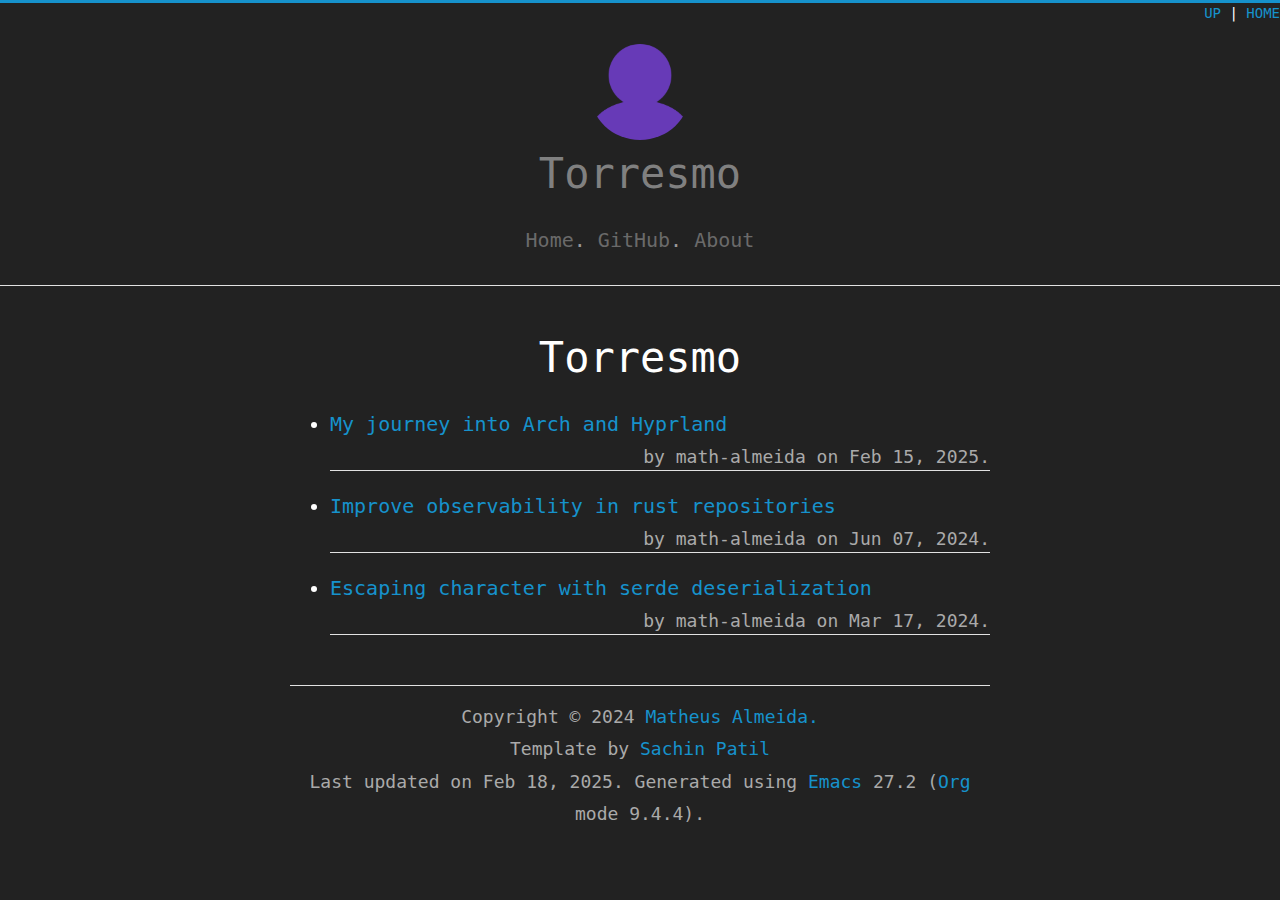
<file: index.html>
<!DOCTYPE html>
<html lang="en">
<head>
<!-- Feb 18, 2025 -->
<meta charset="utf-8">
<meta name="viewport" content="width=device-width, initial-scale=1">
<title>Torresmo</title>
<meta name="generator" content="Org mode">
<meta name="author" content="root">
<link rel='icon' type='image/png' href='/images/favicon.png'/>
<meta name='viewport' content='width=device-width, initial-scale=1'>
<link rel='preconnect' href='https://fonts.gstatic.com'>
<link href='https://code.cdn.mozilla.net/fonts/zilla-slab.css' rel='stylesheet'>
<link rel='stylesheet' href='/css/site.css?v=2' type='text/css'/>
<link rel='stylesheet' href='/css/custom.css' type='text/css'/>
<link rel='stylesheet' href='/css/syntax-coloring.css' type='text/css'/>
<script type="text/javascript">
// @license magnet:?xt=urn:btih:e95b018ef3580986a04669f1b5879592219e2a7a&dn=public-domain.txt Public Domain
<!--/*--><![CDATA[/*><!--*/
     function CodeHighlightOn(elem, id)
     {
       var target = document.getElementById(id);
       if(null != target) {
         elem.classList.add("code-highlighted");
         target.classList.add("code-highlighted");
       }
     }
     function CodeHighlightOff(elem, id)
     {
       var target = document.getElementById(id);
       if(null != target) {
         elem.classList.remove("code-highlighted");
         target.classList.remove("code-highlighted");
       }
     }
    /*]]>*///-->
// @license-end
</script>
</head>
<body>
<div id="org-div-home-and-up">
 <a accesskey="h" href="/"> UP </a>
 |
 <a accesskey="H" href="/"> HOME </a>
</div><header id="top" class="status">
<div class='intro'>
  <img src='/images/about/profile.png' alt='Torresmo' class='no-border'/>
  <h1>
    <span class="gray">Torresmo</span>
  </h1>
</div>

<div class='nav'>
<ul>
<li><a href='/'>Home</a>.</li>
<li><a href='https://github.com/math-almeida'>GitHub</a>.</li>
<li><a href='/about/'>About</a></li>
</ul>
</div>
</header>
<main id="content">
<header>
<h1 class="title">Torresmo</h1>
</header><ul class="org-ul">
<li><p>
<b><a href="arch.html">My journey into Arch and Hyprland</a></b>
</p>
<p class='pubdate'>by math-almeida on Feb 15, 2025.</p></li>
<li><p>
<b><a href="observability.html">Improve observability in rust repositories</a></b>
</p>
<p class='pubdate'>by math-almeida on Jun 07, 2024.</p></li>
<li><p>
<b><a href="cow.html">Escaping character with serde deserialization</a></b>
</p>
<p class='pubdate'>by math-almeida on Mar 17, 2024.</p></li>
</ul>
</main>
<footer id="postamble" class="status">
<div class='footer'>
  Copyright © 2024 <a href='mailto:matheusalmeida025@gmail.com'>Matheus Almeida.</a><br>
  Template by <a href='https://gitlab.com/psachin/psachin.gitlab.io/'>Sachin Patil</a> <br>
  Last updated on Feb 18, 2025. Generated using <a href="https://www.gnu.org/software/emacs/">Emacs</a> 27.2 (<a href="https://orgmode.org">Org</a> mode 9.4.4).
</div>
</footer>
</body>
</html>
</file>
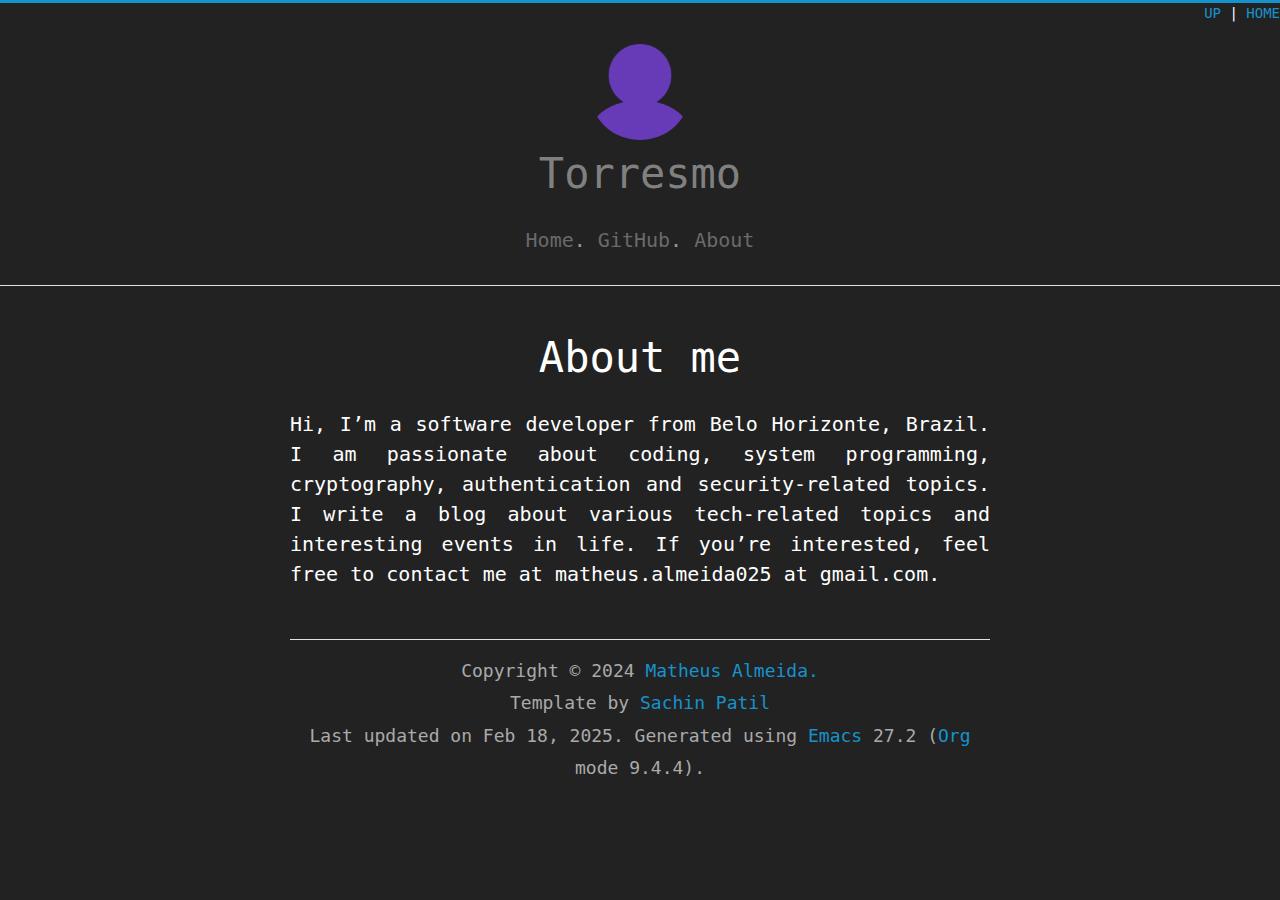
<file: about/index.html>
<!DOCTYPE html>
<html lang="en">
<head>
<!-- Feb 18, 2025 -->
<meta charset="utf-8">
<meta name="viewport" content="width=device-width, initial-scale=1">
<title>About me</title>
<meta name="generator" content="Org mode">
<meta name="author" content="root">
<link rel='icon' type='image/png' href='/images/favicon.png'/>
<meta name='viewport' content='width=device-width, initial-scale=1'>
<link rel='preconnect' href='https://fonts.gstatic.com'>
<link href='https://code.cdn.mozilla.net/fonts/zilla-slab.css' rel='stylesheet'>
<link rel='stylesheet' href='/css/site.css?v=2' type='text/css'/>
<link rel='stylesheet' href='/css/custom.css' type='text/css'/>
<link rel='stylesheet' href='/css/syntax-coloring.css' type='text/css'/>
<script type="text/javascript">
// @license magnet:?xt=urn:btih:e95b018ef3580986a04669f1b5879592219e2a7a&dn=public-domain.txt Public Domain
<!--/*--><![CDATA[/*><!--*/
     function CodeHighlightOn(elem, id)
     {
       var target = document.getElementById(id);
       if(null != target) {
         elem.classList.add("code-highlighted");
         target.classList.add("code-highlighted");
       }
     }
     function CodeHighlightOff(elem, id)
     {
       var target = document.getElementById(id);
       if(null != target) {
         elem.classList.remove("code-highlighted");
         target.classList.remove("code-highlighted");
       }
     }
    /*]]>*///-->
// @license-end
</script>
</head>
<body>
<div id="org-div-home-and-up">
 <a accesskey="h" href="/"> UP </a>
 |
 <a accesskey="H" href="/"> HOME </a>
</div><header id="top" class="status">
<div class='intro'>
  <img src='/images/about/profile.png' alt='Torresmo' class='no-border'/>
  <h1>
    <span class="gray">Torresmo</span>
  </h1>
</div>

<div class='nav'>
<ul>
<li><a href='/'>Home</a>.</li>
<li><a href='https://github.com/math-almeida'>GitHub</a>.</li>
<li><a href='/about/'>About</a></li>
</ul>
</div>
</header>
<main id="content">
<header>
<h1 class="title">About me</h1>
</header><p>
Hi, I&rsquo;m a software developer from Belo Horizonte, Brazil. I am passionate about coding, system programming, cryptography, authentication and security-related topics.
I write a blog about various tech-related topics and interesting events in life. If you&rsquo;re interested, feel free to contact me at matheus.almeida025 at gmail.com.
</p>
</main>
<footer id="postamble" class="status">
<div class='footer'>
  Copyright © 2024 <a href='mailto:matheusalmeida025@gmail.com'>Matheus Almeida.</a><br>
  Template by <a href='https://gitlab.com/psachin/psachin.gitlab.io/'>Sachin Patil</a> <br>
  Last updated on Feb 18, 2025. Generated using <a href="https://www.gnu.org/software/emacs/">Emacs</a> 27.2 (<a href="https://orgmode.org">Org</a> mode 9.4.4).
</div>
</footer>
</body>
</html>
</file>
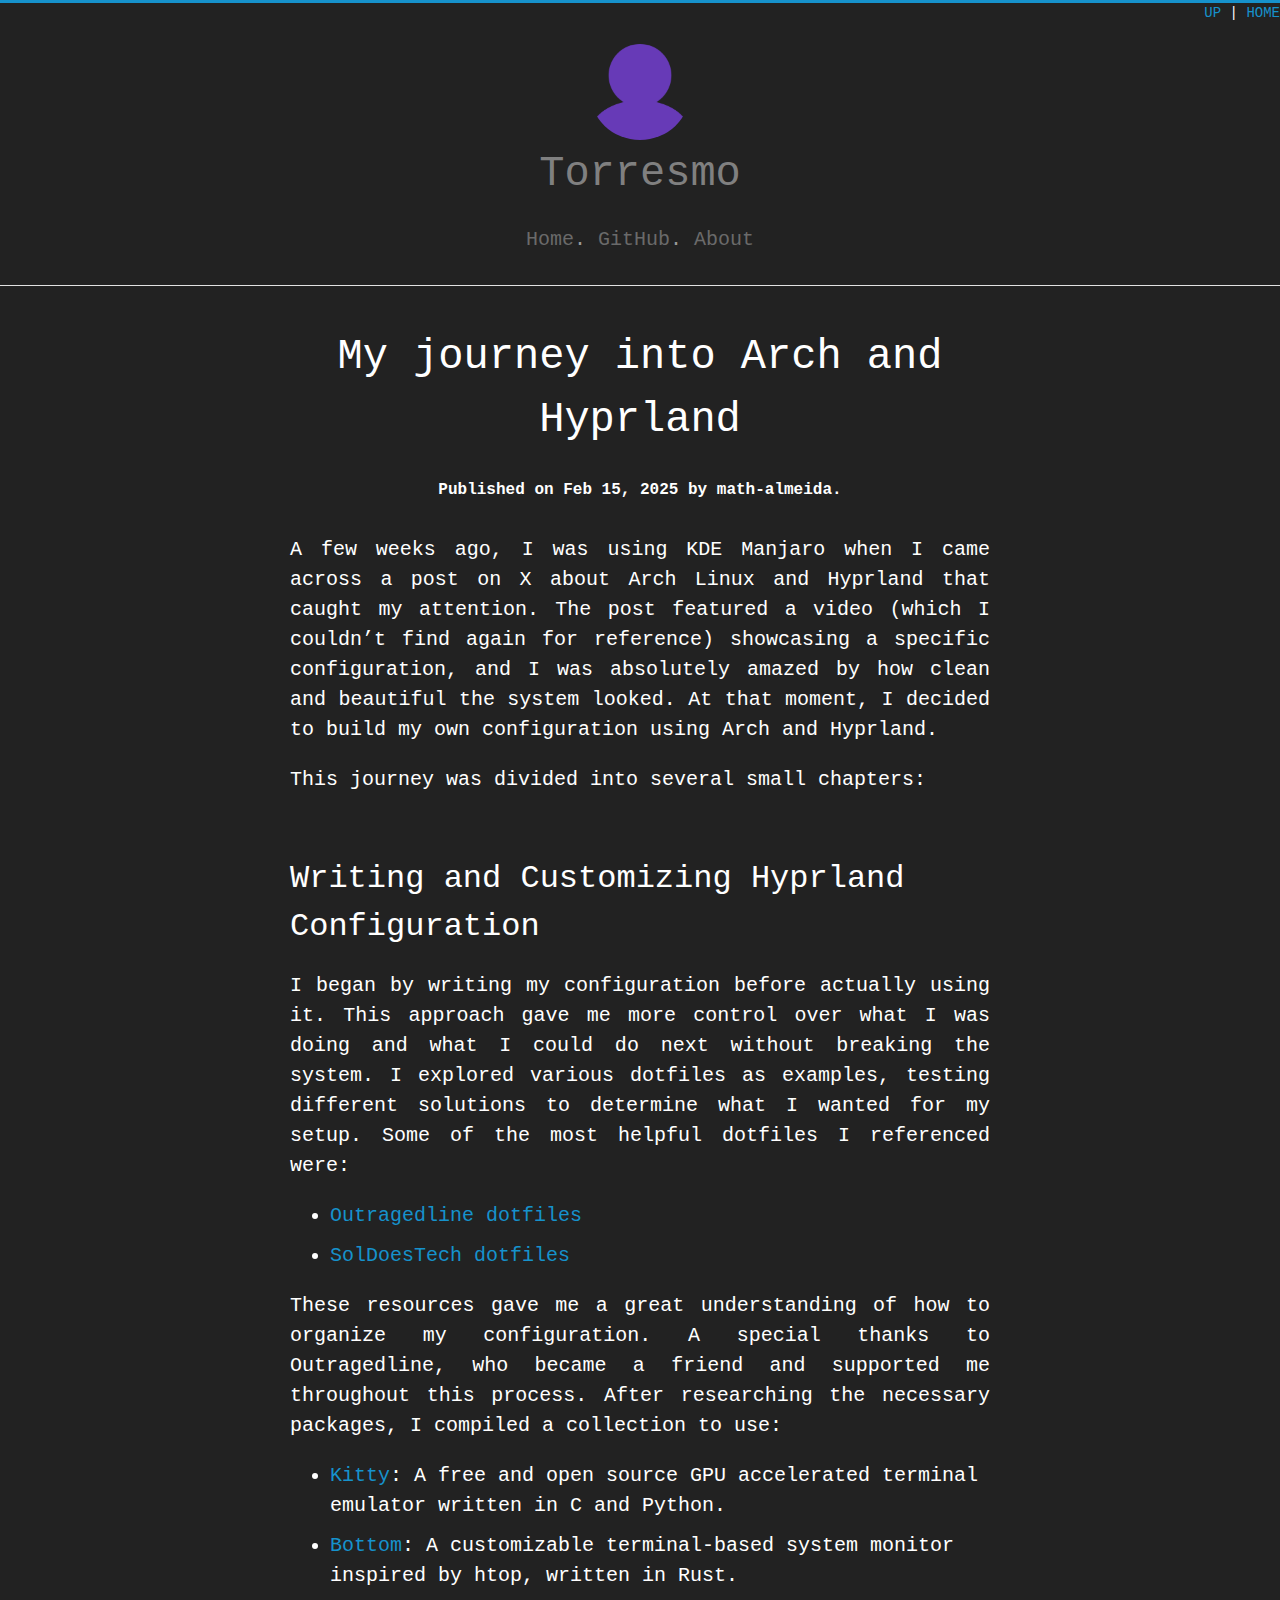
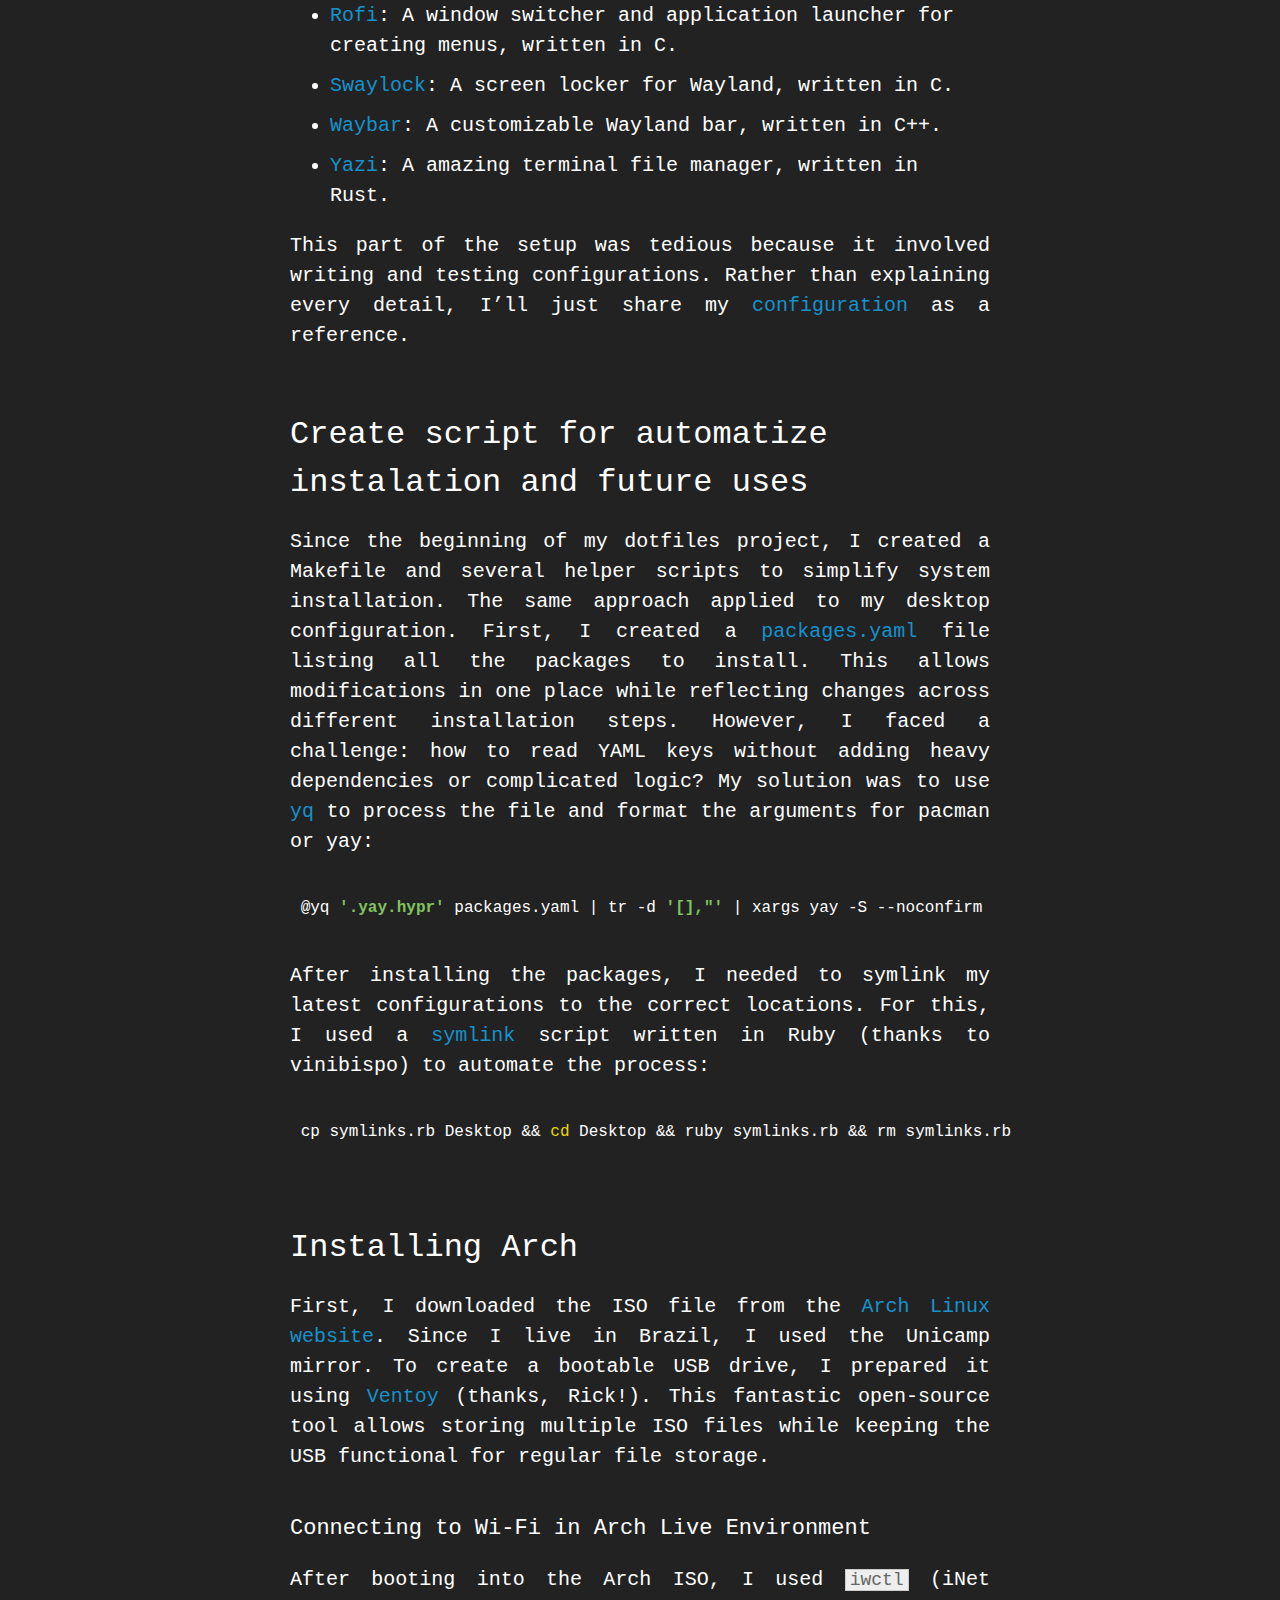
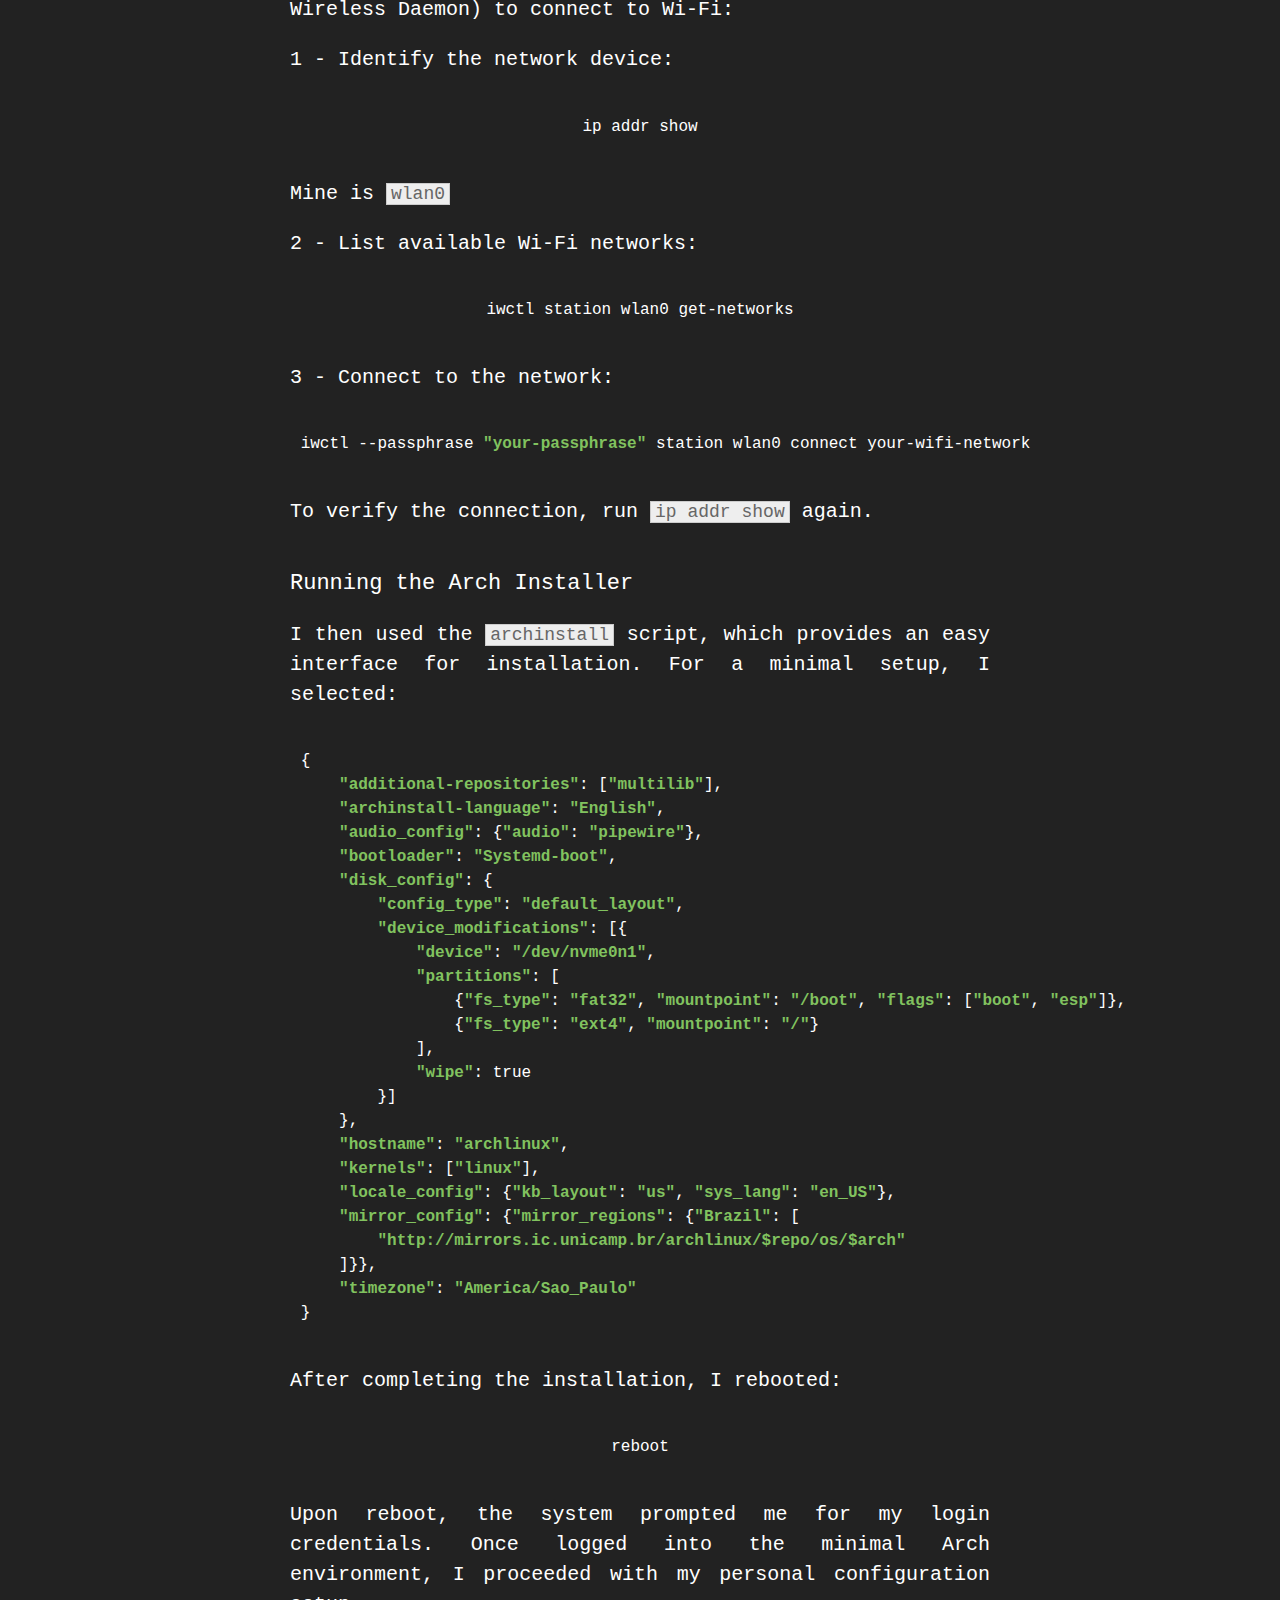
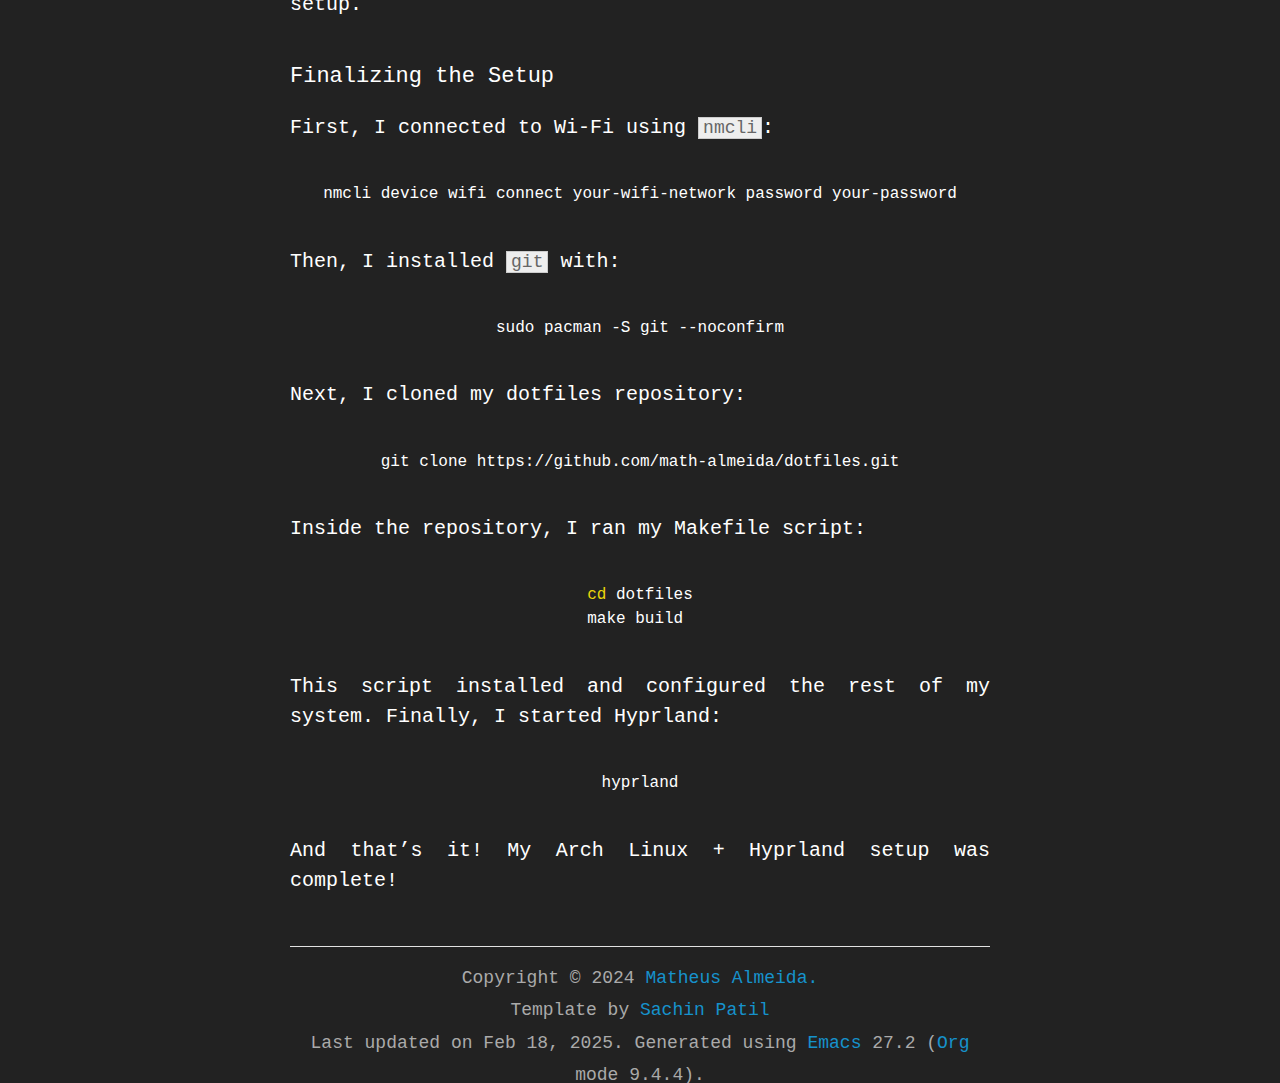
<file: arch.html>
<?xml version="1.0" encoding="utf-8"?>
<!DOCTYPE html PUBLIC "-//W3C//DTD XHTML 1.0 Strict//EN"
"http://www.w3.org/TR/xhtml1/DTD/xhtml1-strict.dtd">
<html xmlns="http://www.w3.org/1999/xhtml" lang="en" xml:lang="en">
<head>
<!-- Feb 18, 2025 -->
<meta http-equiv="Content-Type" content="text/html;charset=utf-8" />
<meta name="viewport" content="width=device-width, initial-scale=1" />
<title>My journey into Arch and Hyprland</title>
<meta name="generator" content="Org mode" />
<meta name="author" content="math-almeida" />
<link rel='icon' type='image/png' href='/images/favicon.png'/>
<meta name='viewport' content='width=device-width, initial-scale=1'>
<link rel='preconnect' href='https://fonts.gstatic.com'>
<link href='https://code.cdn.mozilla.net/fonts/zilla-slab.css' rel='stylesheet'>
<link rel='stylesheet' href='/css/site.css?v=2' type='text/css'/>
<link rel='stylesheet' href='/css/custom.css' type='text/css'/>
<link rel='stylesheet' href='/css/syntax-coloring.css' type='text/css'/>
<script type="text/javascript">
// @license magnet:?xt=urn:btih:e95b018ef3580986a04669f1b5879592219e2a7a&dn=public-domain.txt Public Domain
<!--/*--><![CDATA[/*><!--*/
     function CodeHighlightOn(elem, id)
     {
       var target = document.getElementById(id);
       if(null != target) {
         elem.classList.add("code-highlighted");
         target.classList.add("code-highlighted");
       }
     }
     function CodeHighlightOff(elem, id)
     {
       var target = document.getElementById(id);
       if(null != target) {
         elem.classList.remove("code-highlighted");
         target.classList.remove("code-highlighted");
       }
     }
    /*]]>*///-->
// @license-end
</script>
</head>
<body>
<div id="org-div-home-and-up">
 <a accesskey="h" href="/"> UP </a>
 |
 <a accesskey="H" href="/"> HOME </a>
</div><header id="top" class="status">
<div class='intro'>
  <img src='/images/about/profile.png' alt='Torresmo' class='no-border'/>
  <h1>
    <span class="gray">Torresmo</span>
  </h1>
</div>

<div class='nav'>
<ul>
<li><a href='/'>Home</a>.</li>
<li><a href='https://github.com/math-almeida'>GitHub</a>.</li>
<li><a href='/about/'>About</a></li>
</ul>
</div>
</header>
<main id="content">
<h1 class="title">My journey into Arch and Hyprland
<br />
<span class="subtitle">Published on Feb 15, 2025 by math-almeida.</span>
</h1>
<p>
A few weeks ago, I was using KDE Manjaro when I came across a post on X about Arch Linux and Hyprland that caught my attention. The post featured a video (which I couldn&rsquo;t find again for reference) showcasing a specific configuration, and I was absolutely amazed by how clean and beautiful the system looked. At that moment, I decided to build my own configuration using Arch and Hyprland.
</p>

<p>
This journey was divided into several small chapters:
</p>

<section id="outline-container-orgf04f28b" class="outline-2">
<h2 id="orgf04f28b">Writing and Customizing Hyprland Configuration</h2>
<div class="outline-text-2" id="text-orgf04f28b">
<p>
I began by writing my configuration before actually using it. This approach gave me more control over what I was doing and what I could do next without breaking the system. I explored various dotfiles as examples, testing different solutions to determine what I wanted for my setup. Some of the most helpful dotfiles I referenced were:
</p>
<ul class="org-ul">
<li><a href="https://github.com/outragedline/dotfiles">Outragedline dotfiles</a></li>
<li><a href="https://github.com/SolDoesTech/hyprland">SolDoesTech dotfiles</a></li>
</ul>
<p>
These resources gave me a great understanding of how to organize my configuration. A special thanks to Outragedline, who became a friend and supported me throughout this process.
After researching the necessary packages, I compiled a collection to use:
</p>
<ul class="org-ul">
<li><a href="https://github.com/kovidgoyal/kitty">Kitty</a>: A free and open source GPU accelerated terminal emulator written in C and Python.</li>
<li><a href="https://github.com/ClementTsang/bottom">Bottom</a>: A customizable terminal-based system monitor inspired by htop, written in Rust.</li>
<li><a href="https://github.com/davatorium/rofi">Rofi</a>: A window switcher and application launcher for creating menus, written in C.</li>
<li><a href="https://github.com/swaywm/swaylock">Swaylock</a>: A screen locker for Wayland, written in C.</li>
<li><a href="https://github.com/Alexays/Waybar">Waybar</a>: A customizable Wayland bar, written in C++.</li>
<li><a href="https://github.com/sxyazi/yazi">Yazi</a>: A amazing terminal file manager, written in Rust.</li>
</ul>

<p>
This part of the setup was tedious because it involved writing and testing configurations. Rather than explaining every detail, I&rsquo;ll just share my <a href="https://github.com/math-almeida/dotfiles/tree/master/Desktop">configuration</a> as a reference. 
</p>
</div>
</section>

<section id="outline-container-orgf8aeb11" class="outline-2">
<h2 id="orgf8aeb11">Create script for automatize instalation and future uses</h2>
<div class="outline-text-2" id="text-orgf8aeb11">
<p>
Since the beginning of my dotfiles project, I created a Makefile and several helper scripts to simplify system installation. The same approach applied to my desktop configuration.
First, I created a <a href="https://github.com/math-almeida/dotfiles/blob/master/packages.yaml">packages.yaml</a> file listing all the packages to install. This allows modifications in one place while reflecting changes across different installation steps. However, I faced a challenge: how to read YAML keys without adding heavy dependencies or complicated logic?
My solution was to use <a href="https://github.com/mikefarah/yq">yq</a> to process the file and format the arguments for pacman or yay:
</p>
<div class="org-src-container">
<pre class="src src-sh">@yq <span class="org-string">'.yay.hypr'</span> packages.yaml | tr -d <span class="org-string">'[],"'</span> | xargs yay -S --noconfirm
</pre>
</div>
<p>
After installing the packages, I needed to symlink my latest configurations to the correct locations. For this, I used a <a href="https://github.com/math-almeida/dotfiles/blob/master/symlinks.rb">symlink</a> script written in Ruby (thanks to vinibispo) to automate the process:
</p>
<div class="org-src-container">
<pre class="src src-sh">cp symlinks.rb Desktop &amp;&amp; <span class="org-builtin">cd</span> Desktop &amp;&amp; ruby symlinks.rb &amp;&amp; rm symlinks.rb
</pre>
</div>
</div>
</section>

<section id="outline-container-org4c7d505" class="outline-2">
<h2 id="org4c7d505">Installing Arch</h2>
<div class="outline-text-2" id="text-org4c7d505">
<p>
First, I downloaded the ISO file from the <a href="https://archlinux.org/download/"> Arch Linux website</a>. Since I live in Brazil, I used the Unicamp mirror.
To create a bootable USB drive, I prepared it using <a href="https://www.ventoy.net/en/index.html">Ventoy</a> (thanks, Rick!). This fantastic open-source tool allows storing multiple ISO files while keeping the USB functional for regular file storage.
</p>
</div>

<div id="outline-container-org87c5e7b" class="outline-3">
<h3 id="org87c5e7b">Connecting to Wi-Fi in Arch Live Environment</h3>
<div class="outline-text-3" id="text-org87c5e7b">
<p>
After booting into the Arch ISO, I used <code>iwctl</code> (iNet Wireless Daemon) to connect to Wi-Fi:
</p>

<p>
1 - Identify the network device:
</p>
<div class="org-src-container">
<pre class="src src-sh">ip addr show
</pre>
</div>
<p>
Mine is <code>wlan0</code>
</p>

<p>
2 - List available Wi-Fi networks:
</p>
<div class="org-src-container">
<pre class="src src-sh">iwctl station wlan0 get-networks
</pre>
</div>

<p>
3 - Connect to the network:
</p>
<div class="org-src-container">
<pre class="src src-sh">iwctl --passphrase <span class="org-string">"your-passphrase"</span> station wlan0 connect your-wifi-network
</pre>
</div>
<p>
To verify the connection, run <code>ip addr show</code> again.
</p>
</div>
</div>

<div id="outline-container-org48e00b8" class="outline-3">
<h3 id="org48e00b8">Running the Arch Installer</h3>
<div class="outline-text-3" id="text-org48e00b8">
<p>
I then used the <code>archinstall</code> script, which provides an easy interface for installation. For a minimal setup, I selected:
</p>

<div class="org-src-container">
<pre class="src src-sh">{
    <span class="org-string">"additional-repositories"</span>: [<span class="org-string">"multilib"</span>],
    <span class="org-string">"archinstall-language"</span>: <span class="org-string">"English"</span>,
    <span class="org-string">"audio_config"</span>: {<span class="org-string">"audio"</span>: <span class="org-string">"pipewire"</span>},
    <span class="org-string">"bootloader"</span>: <span class="org-string">"Systemd-boot"</span>,
    <span class="org-string">"disk_config"</span>: {
        <span class="org-string">"config_type"</span>: <span class="org-string">"default_layout"</span>,
        <span class="org-string">"device_modifications"</span>: [{
            <span class="org-string">"device"</span>: <span class="org-string">"/dev/nvme0n1"</span>,
            <span class="org-string">"partitions"</span>: [
                {<span class="org-string">"fs_type"</span>: <span class="org-string">"fat32"</span>, <span class="org-string">"mountpoint"</span>: <span class="org-string">"/boot"</span>, <span class="org-string">"flags"</span>: [<span class="org-string">"boot"</span>, <span class="org-string">"esp"</span>]},
                {<span class="org-string">"fs_type"</span>: <span class="org-string">"ext4"</span>, <span class="org-string">"mountpoint"</span>: <span class="org-string">"/"</span>}
            ],
            <span class="org-string">"wipe"</span>: true
        }]
    },
    <span class="org-string">"hostname"</span>: <span class="org-string">"archlinux"</span>,
    <span class="org-string">"kernels"</span>: [<span class="org-string">"linux"</span>],
    <span class="org-string">"locale_config"</span>: {<span class="org-string">"kb_layout"</span>: <span class="org-string">"us"</span>, <span class="org-string">"sys_lang"</span>: <span class="org-string">"en_US"</span>},
    <span class="org-string">"mirror_config"</span>: {<span class="org-string">"mirror_regions"</span>: {<span class="org-string">"Brazil"</span>: [
        <span class="org-string">"http://mirrors.ic.unicamp.br/archlinux/$repo/os/$arch"</span>
    ]}},
    <span class="org-string">"timezone"</span>: <span class="org-string">"America/Sao_Paulo"</span>
}
</pre>
</div>
<p>
After completing the installation, I rebooted:
</p>
<div class="org-src-container">
<pre class="src src-sh">reboot
</pre>
</div>

<p>
Upon reboot, the system prompted me for my login credentials. Once logged into the minimal Arch environment, I proceeded with my personal configuration setup.
</p>
</div>
</div>

<div id="outline-container-org7b22f1a" class="outline-3">
<h3 id="org7b22f1a">Finalizing the Setup</h3>
<div class="outline-text-3" id="text-org7b22f1a">
<p>
First, I connected to Wi-Fi using <code>nmcli</code>:
</p>
<div class="org-src-container">
<pre class="src src-sh">nmcli device wifi connect your-wifi-network password your-password
</pre>
</div>
<p>
Then, I installed <code>git</code> with:
</p>
<div class="org-src-container">
<pre class="src src-sh">sudo pacman -S git --noconfirm
</pre>
</div>
<p>
Next, I cloned my dotfiles repository:
</p>
<div class="org-src-container">
<pre class="src src-sh">git clone https://github.com/math-almeida/dotfiles.git
</pre>
</div>
<p>
Inside the repository, I ran my Makefile script:
</p>
<div class="org-src-container">
<pre class="src src-sh"><span class="org-builtin">cd</span> dotfiles
make build
</pre>
</div>
<p>
This script installed and configured the rest of my system. Finally, I started Hyprland:
</p>
<div class="org-src-container">
<pre class="src src-sh">hyprland
</pre>
</div>
<p>
And that’s it! My Arch Linux + Hyprland setup was complete!
</p>
</div>
</div>
</section>
</main>
<footer id="postamble" class="status">
<div class='footer'>
  Copyright © 2024 <a href='mailto:matheusalmeida025@gmail.com'>Matheus Almeida.</a><br>
  Template by <a href='https://gitlab.com/psachin/psachin.gitlab.io/'>Sachin Patil</a> <br>
  Last updated on Feb 18, 2025. Generated using <a href="https://www.gnu.org/software/emacs/">Emacs</a> 27.2 (<a href="https://orgmode.org">Org</a> mode 9.4.4).
</div>
</footer>
</body>
</html>
</file>
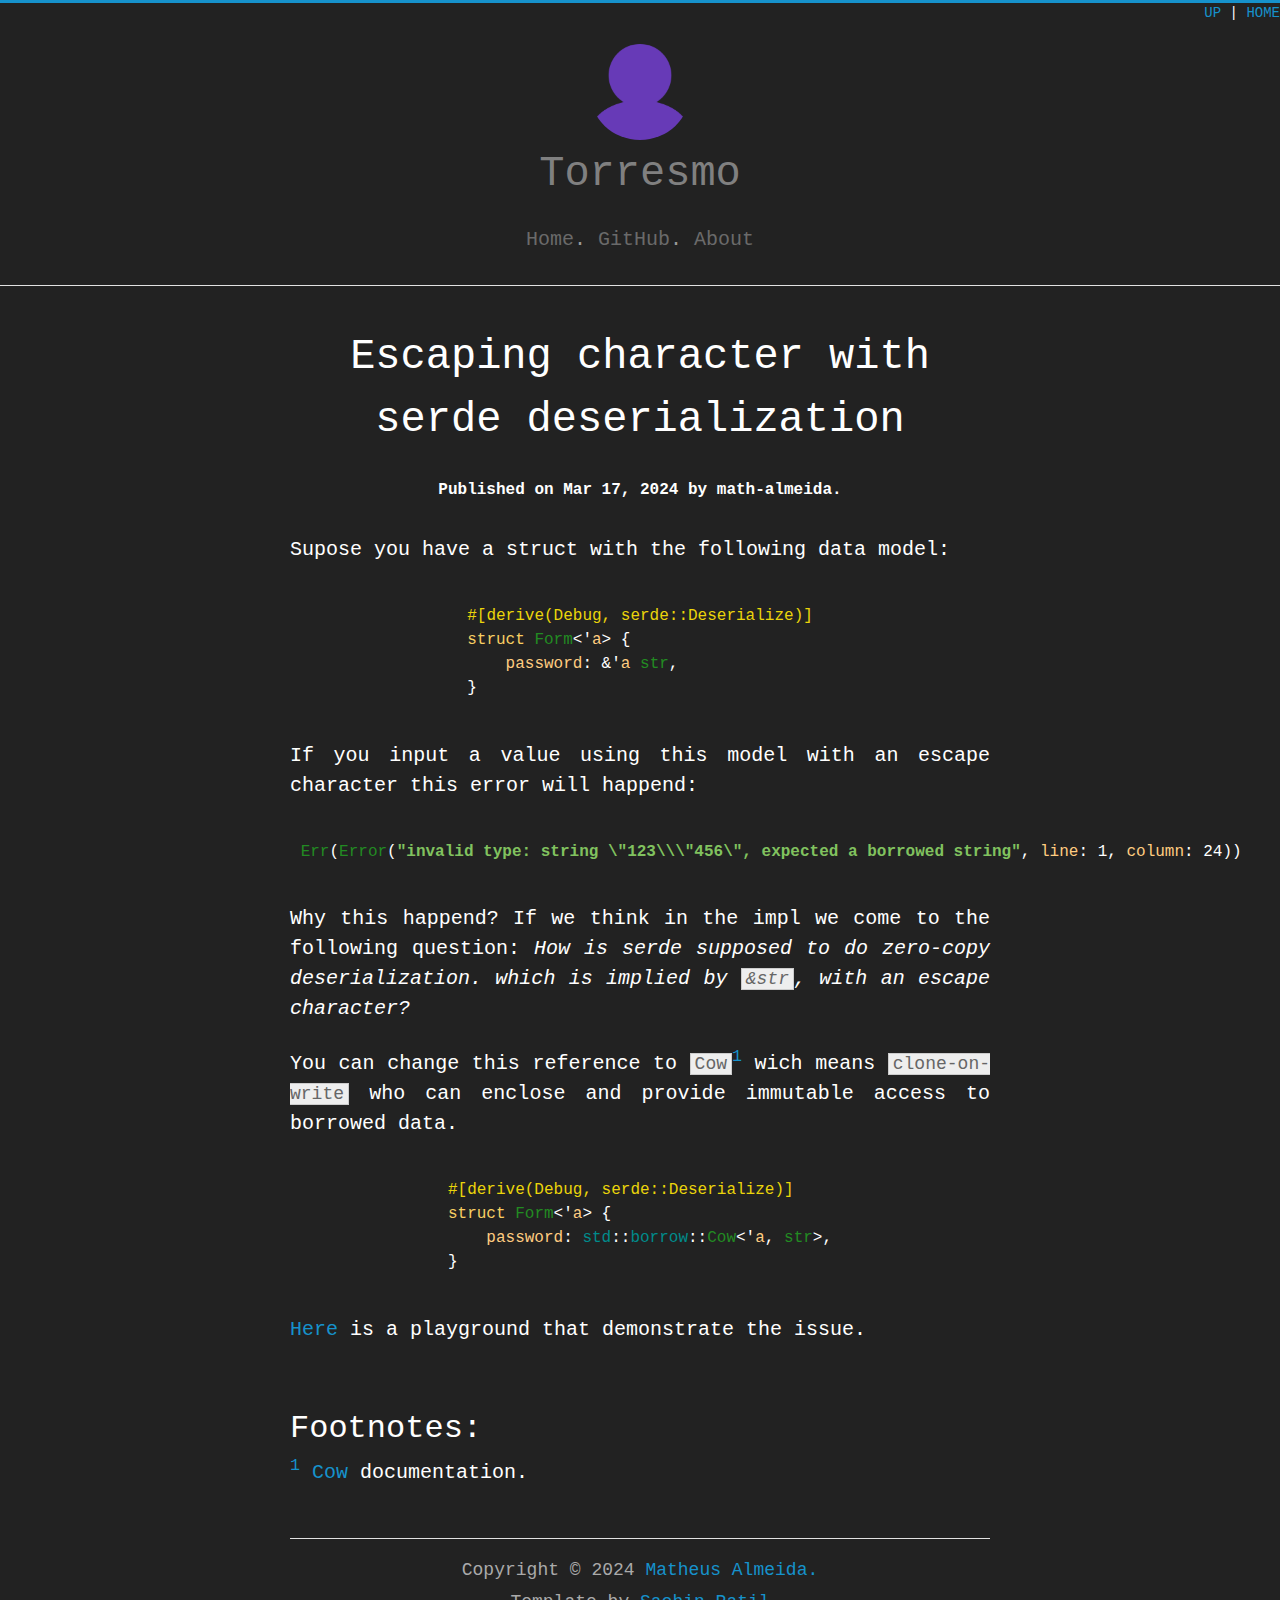
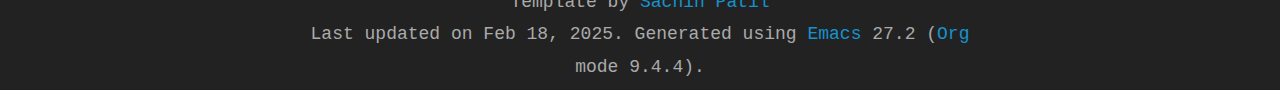
<file: cow.html>
<?xml version="1.0" encoding="utf-8"?>
<!DOCTYPE html PUBLIC "-//W3C//DTD XHTML 1.0 Strict//EN"
"http://www.w3.org/TR/xhtml1/DTD/xhtml1-strict.dtd">
<html xmlns="http://www.w3.org/1999/xhtml" lang="en" xml:lang="en">
<head>
<!-- Feb 18, 2025 -->
<meta http-equiv="Content-Type" content="text/html;charset=utf-8" />
<meta name="viewport" content="width=device-width, initial-scale=1" />
<title>Escaping character with serde deserialization</title>
<meta name="generator" content="Org mode" />
<meta name="author" content="math-almeida" />
<link rel='icon' type='image/png' href='/images/favicon.png'/>
<meta name='viewport' content='width=device-width, initial-scale=1'>
<link rel='preconnect' href='https://fonts.gstatic.com'>
<link href='https://code.cdn.mozilla.net/fonts/zilla-slab.css' rel='stylesheet'>
<link rel='stylesheet' href='/css/site.css?v=2' type='text/css'/>
<link rel='stylesheet' href='/css/custom.css' type='text/css'/>
<link rel='stylesheet' href='/css/syntax-coloring.css' type='text/css'/>
<script type="text/javascript">
// @license magnet:?xt=urn:btih:e95b018ef3580986a04669f1b5879592219e2a7a&dn=public-domain.txt Public Domain
<!--/*--><![CDATA[/*><!--*/
     function CodeHighlightOn(elem, id)
     {
       var target = document.getElementById(id);
       if(null != target) {
         elem.classList.add("code-highlighted");
         target.classList.add("code-highlighted");
       }
     }
     function CodeHighlightOff(elem, id)
     {
       var target = document.getElementById(id);
       if(null != target) {
         elem.classList.remove("code-highlighted");
         target.classList.remove("code-highlighted");
       }
     }
    /*]]>*///-->
// @license-end
</script>
</head>
<body>
<div id="org-div-home-and-up">
 <a accesskey="h" href="/"> UP </a>
 |
 <a accesskey="H" href="/"> HOME </a>
</div><header id="top" class="status">
<div class='intro'>
  <img src='/images/about/profile.png' alt='Torresmo' class='no-border'/>
  <h1>
    <span class="gray">Torresmo</span>
  </h1>
</div>

<div class='nav'>
<ul>
<li><a href='/'>Home</a>.</li>
<li><a href='https://github.com/math-almeida'>GitHub</a>.</li>
<li><a href='/about/'>About</a></li>
</ul>
</div>
</header>
<main id="content">
<h1 class="title">Escaping character with serde deserialization
<br />
<span class="subtitle">Published on Mar 17, 2024 by math-almeida.</span>
</h1>
<p>
Supose you have a struct with the following data model:
</p>

<div class="org-src-container">
<pre class="src src-rust"><span class="org-preprocessor">#[derive(Debug, serde::Deserialize)]</span>
<span class="org-keyword">struct</span> <span class="org-type">Form</span>&lt;'<span class="org-variable-name">a</span>&gt; {
    <span class="org-variable-name">password</span>: <span class="org-rust-ampersand">&amp;</span>'<span class="org-variable-name">a</span> <span class="org-type">str</span>,
}
</pre>
</div>

<p>
If you input a value using this model with an escape character this error will happend:
</p>

<div class="org-src-container">
<pre class="src src-rust"><span class="org-type">Err</span>(<span class="org-type">Error</span>(<span class="org-string">"invalid type: string \"123\\\"456\", expected a borrowed string"</span>, <span class="org-variable-name">line</span>: 1, <span class="org-variable-name">column</span>: 24))
</pre>
</div>

<p>
Why this happend? If we think in the impl we come to the following question: <i>How is serde supposed to do zero-copy deserialization. which is implied by <code>&amp;str</code>, with an escape character?</i> 
</p>

<p>
You can change this reference to <code>Cow</code><sup><a id="fnr.1" class="footref" href="#fn.1">1</a></sup> wich means <code>clone-on-write</code> who can enclose and provide immutable access to borrowed data. 
</p>

<div class="org-src-container">
<pre class="src src-rust"><span class="org-preprocessor">#[derive(Debug, serde::Deserialize)]</span>
<span class="org-keyword">struct</span> <span class="org-type">Form</span>&lt;'<span class="org-variable-name">a</span>&gt; {
    <span class="org-variable-name">password</span>: <span class="org-constant">std</span>::<span class="org-constant">borrow</span>::<span class="org-type">Cow</span>&lt;'<span class="org-variable-name">a</span>, <span class="org-type">str</span>&gt;,
}
</pre>
</div>

<p>
<a href="https://play.rust-lang.org/?version=stable&amp;mode=debug&amp;edition=2021&amp;code=use+serde%3A%3ADeserialize%3B%0Ause+std%3A%3Aborrow%3A%3ACow%3B%0A%0A%23%5Bderive%28Debug%2C+Deserialize%29%5D%0A%23%5Ballow%28dead_code%29%5D%0Astruct+Form%3C%27a%3E+%7B%0A++++password%3A+%26%27a+str%2C%0A%7D%0A%0A%23%5Bderive%28Debug%2C+Deserialize%29%5D%0A%23%5Ballow%28dead_code%29%5D%0Astruct+CowForm%3C%27a%3E+%7B%0A++++password%3A+Cow%3C%27a%2C+str%3E%2C%0A%7D%0A%0Afn+main%28%29+-%3E+anyhow%3A%3AResult%3C%28%29%3E+%7B%0A++++let+json+%3D+r%23%22%7B+%22password%22%3A+%22123%5C%22456%22+%7D%22%23%3B%0A++++let+result%3A+Result%3CCowForm%2C+_%3E+%3D+serde_json%3A%3Afrom_str%28json%29%3B%0A++++println%21%28%22%7B%3A%3F%7D%22%2C+result%29%3B%0A++++%0A++++let+json+%3D+r%23%22%7B+%22password%22%3A+%22123%5C%22456%22+%7D%22%23%3B%0A++++let+result%3A+Result%3CForm%2C+_%3E+%3D+serde_json%3A%3Afrom_str%28json%29%3B%0A++++println%21%28%22%7B%3A%3F%7D%22%2C+result%29%3B%0A++++%0A++++Ok%28%28%29%29%0A%7D">Here </a>is a playground that demonstrate the issue.
</p>
<div id="footnotes">
<h2 class="footnotes">Footnotes: </h2>
<div id="text-footnotes">

<div class="footdef"><sup><a id="fn.1" class="footnum" href="#fnr.1">1</a></sup> <div class="footpara"><p class="footpara">
<a href="https://doc.rust-lang.org/std/borrow/enum.Cow.html">Cow</a> documentation.
</p></div></div>


</div>
</div></main>
<footer id="postamble" class="status">
<div class='footer'>
  Copyright © 2024 <a href='mailto:matheusalmeida025@gmail.com'>Matheus Almeida.</a><br>
  Template by <a href='https://gitlab.com/psachin/psachin.gitlab.io/'>Sachin Patil</a> <br>
  Last updated on Feb 18, 2025. Generated using <a href="https://www.gnu.org/software/emacs/">Emacs</a> 27.2 (<a href="https://orgmode.org">Org</a> mode 9.4.4).
</div>
</footer>
</body>
</html>
</file>
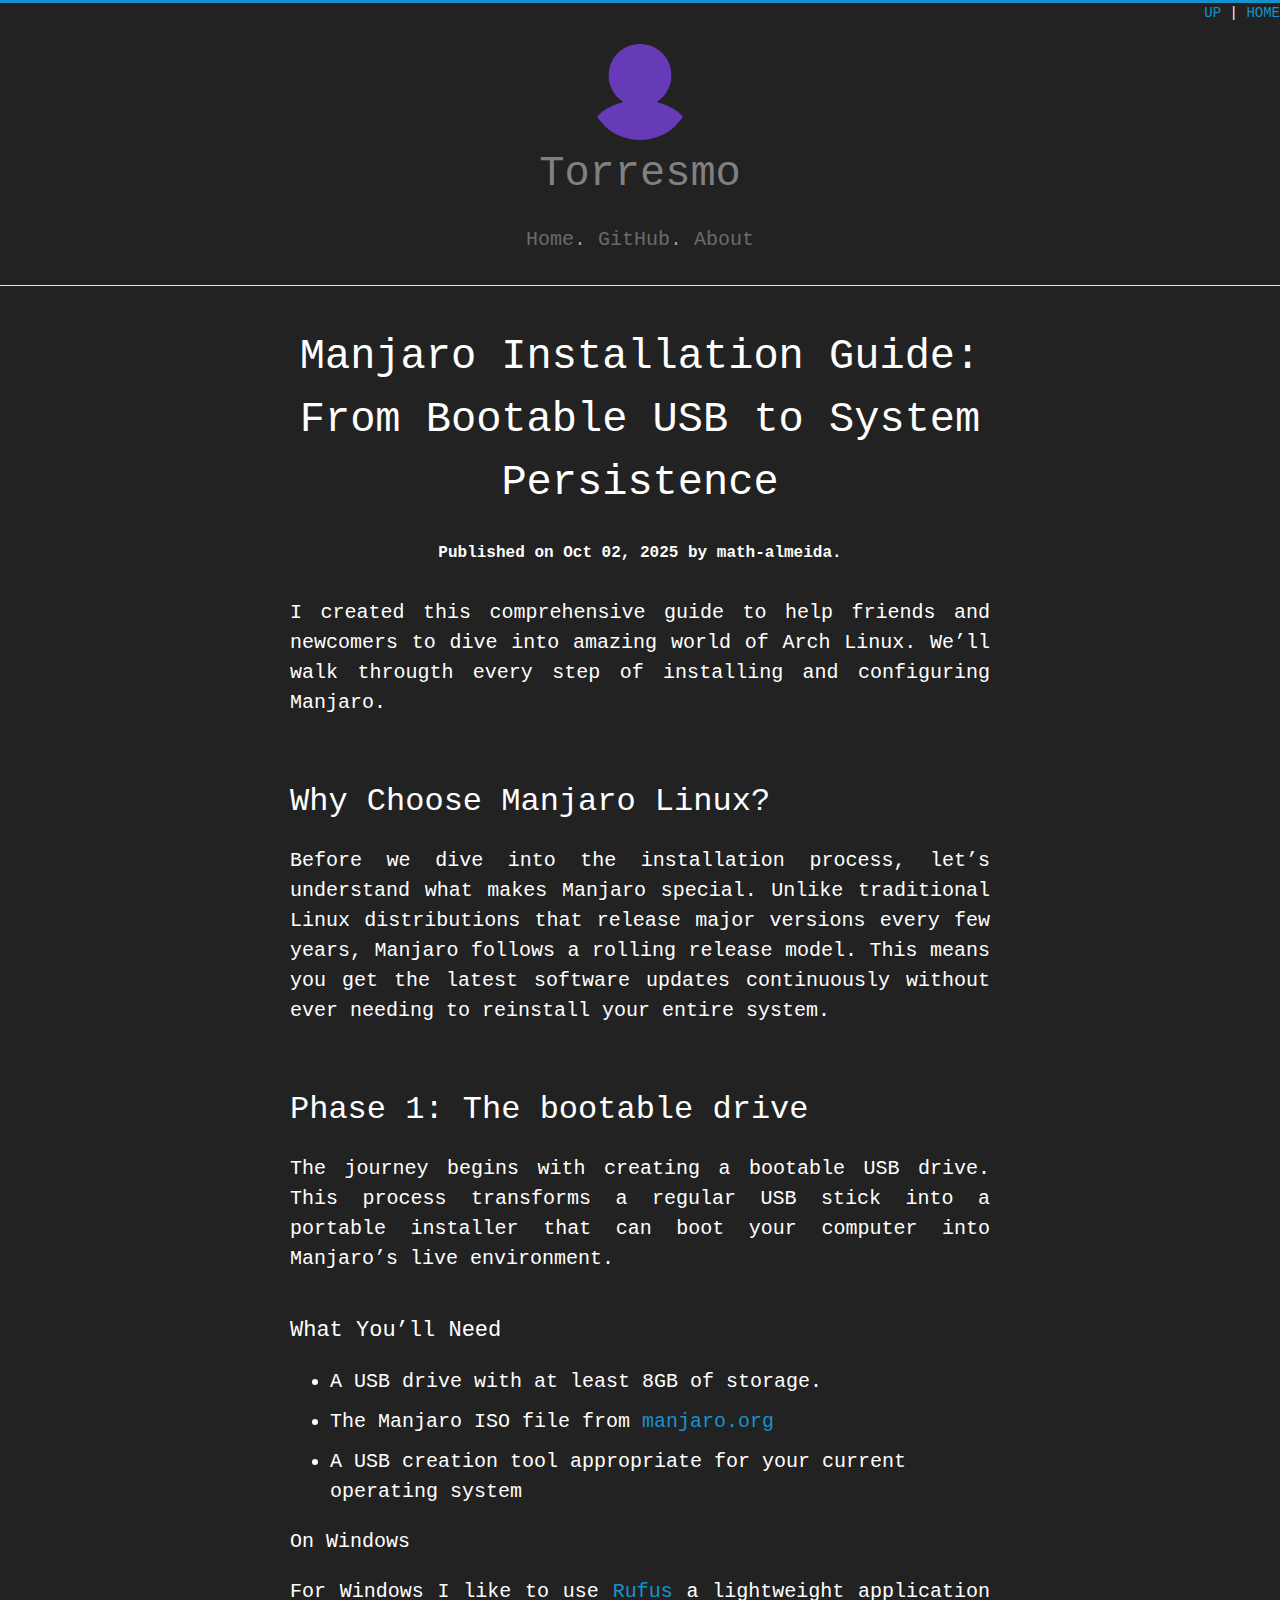
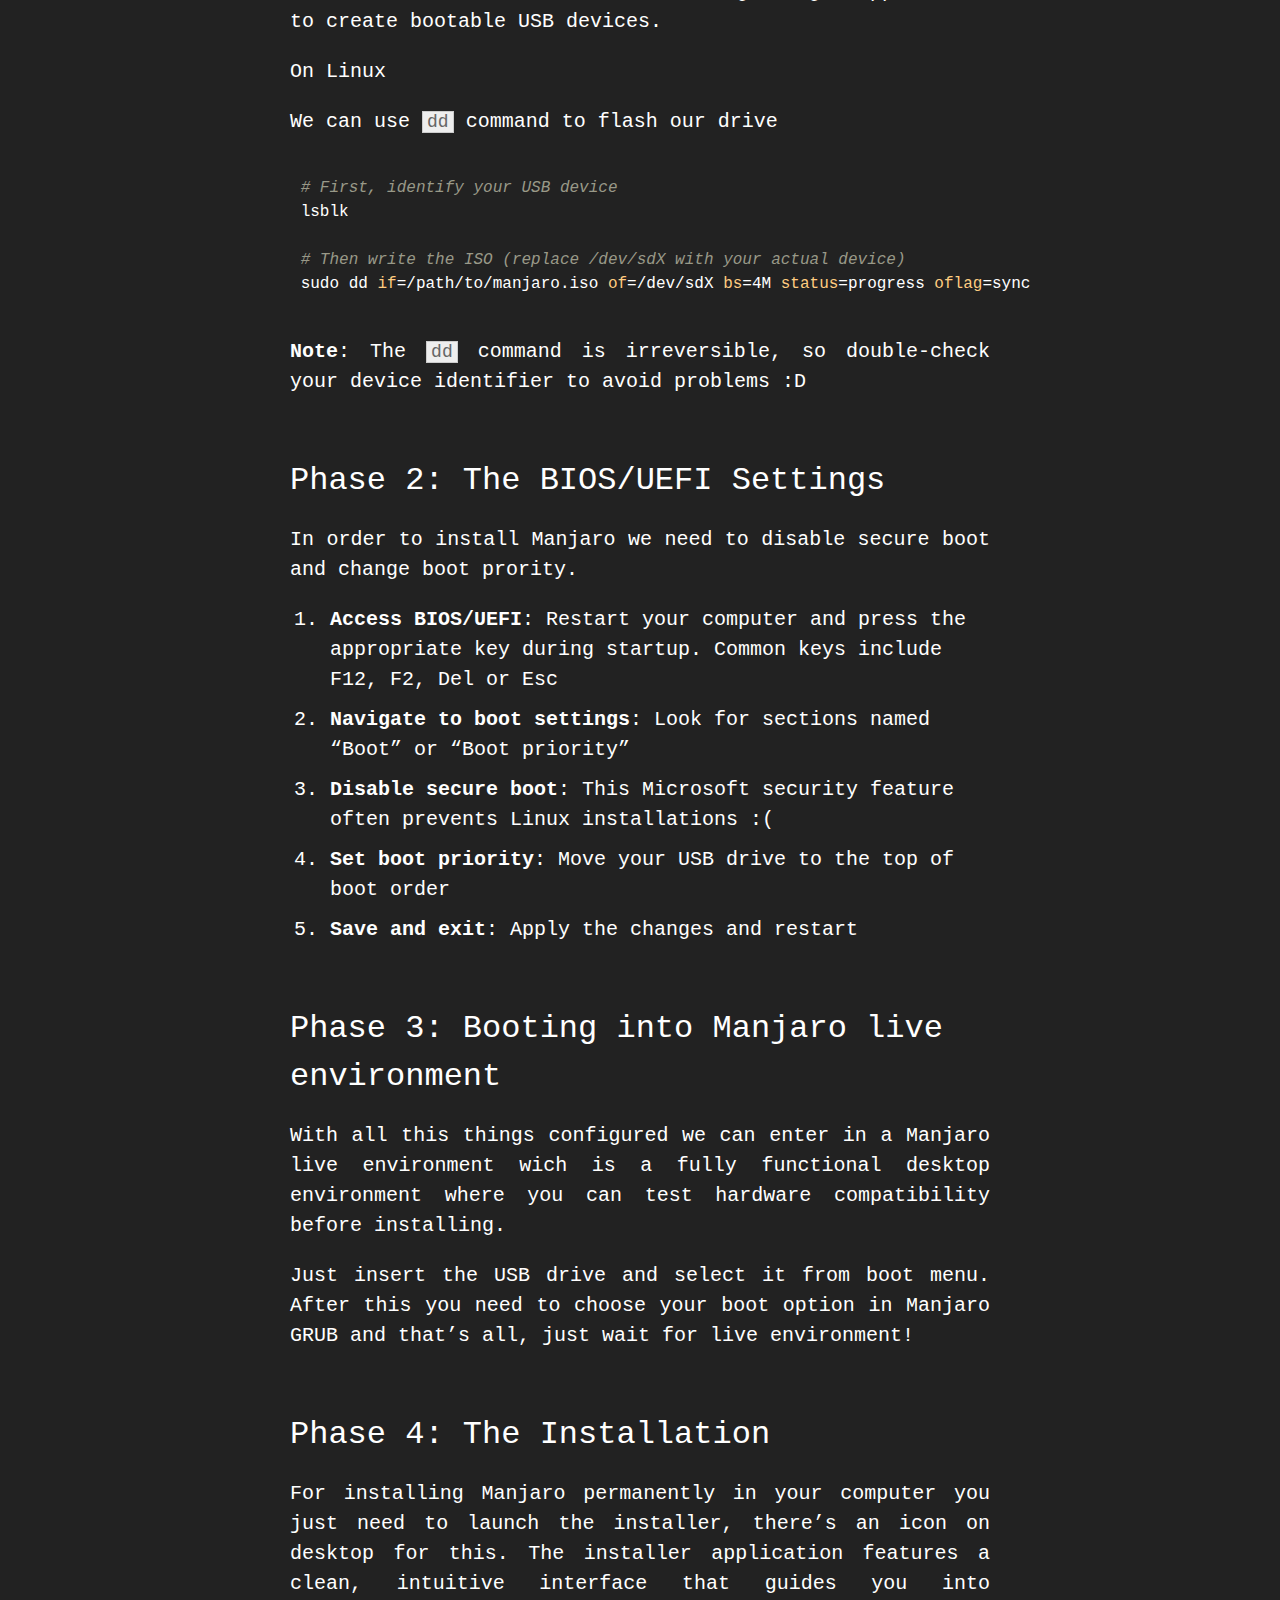
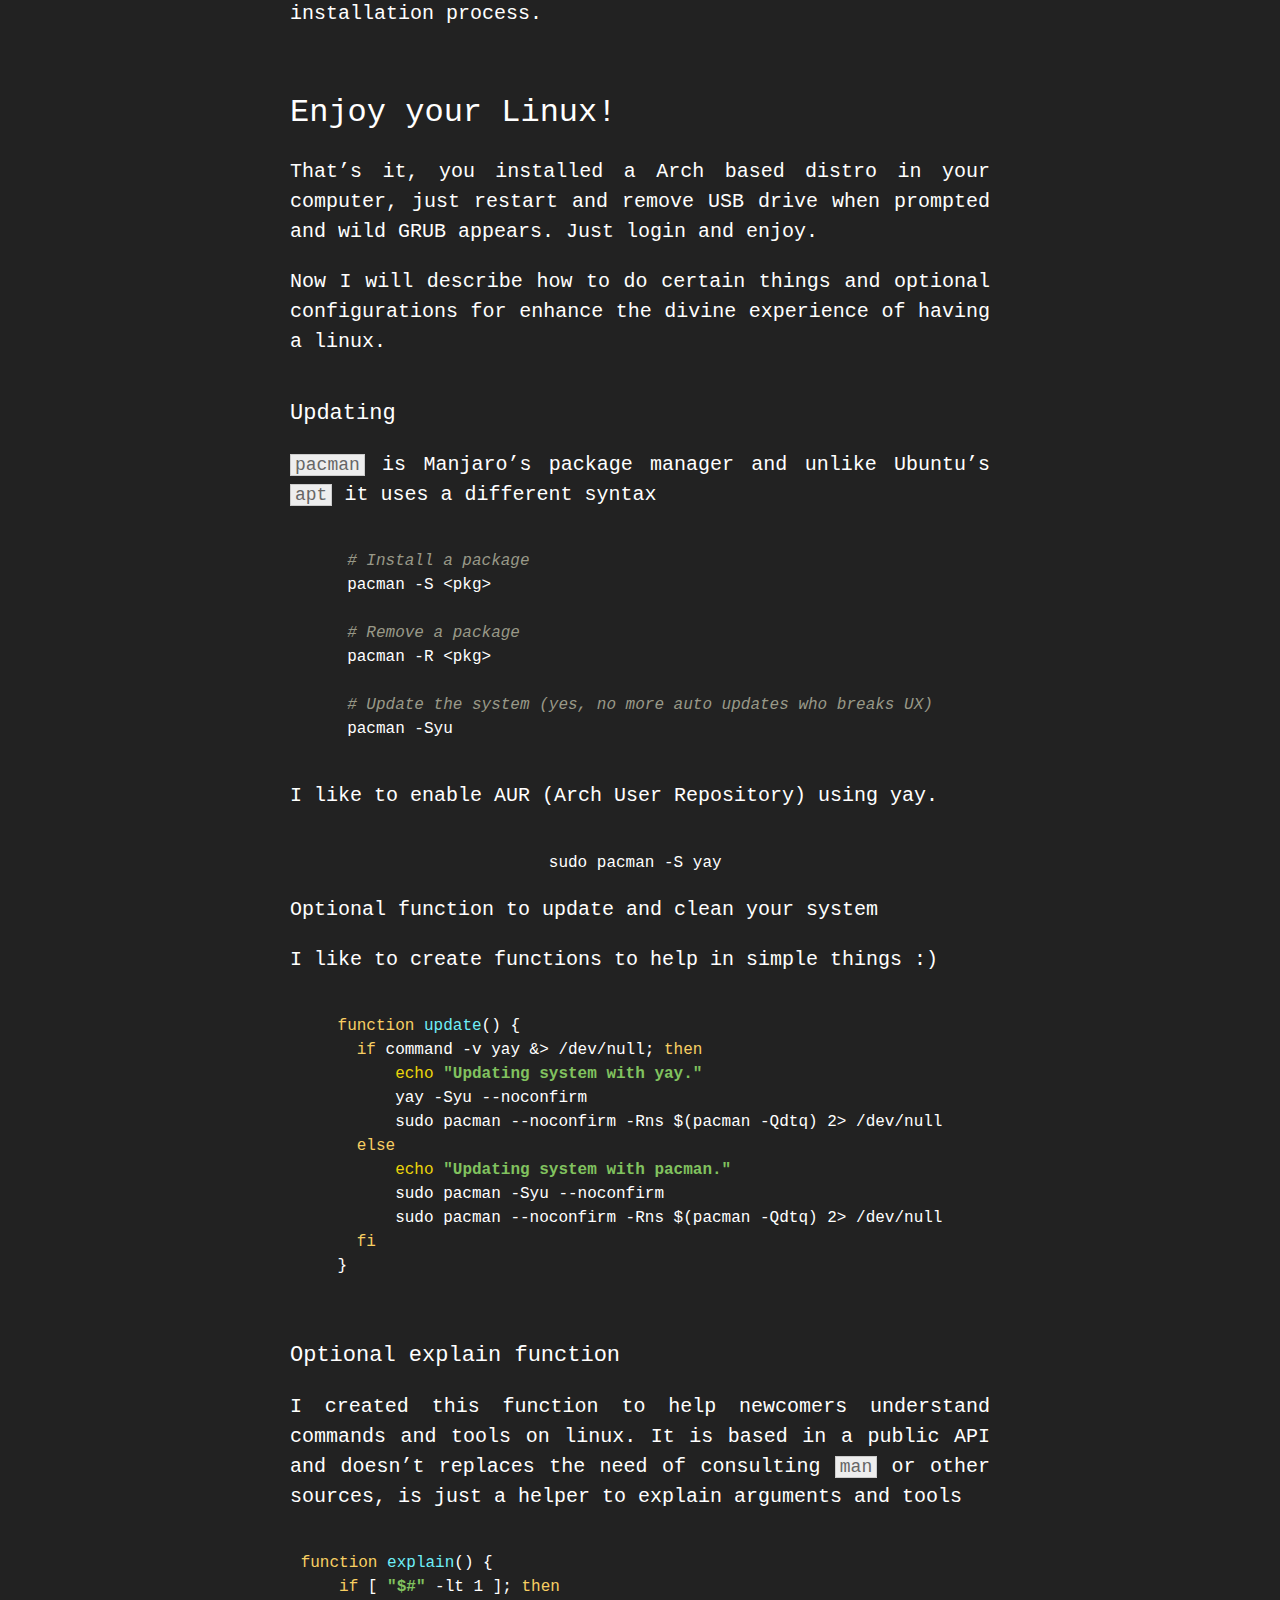
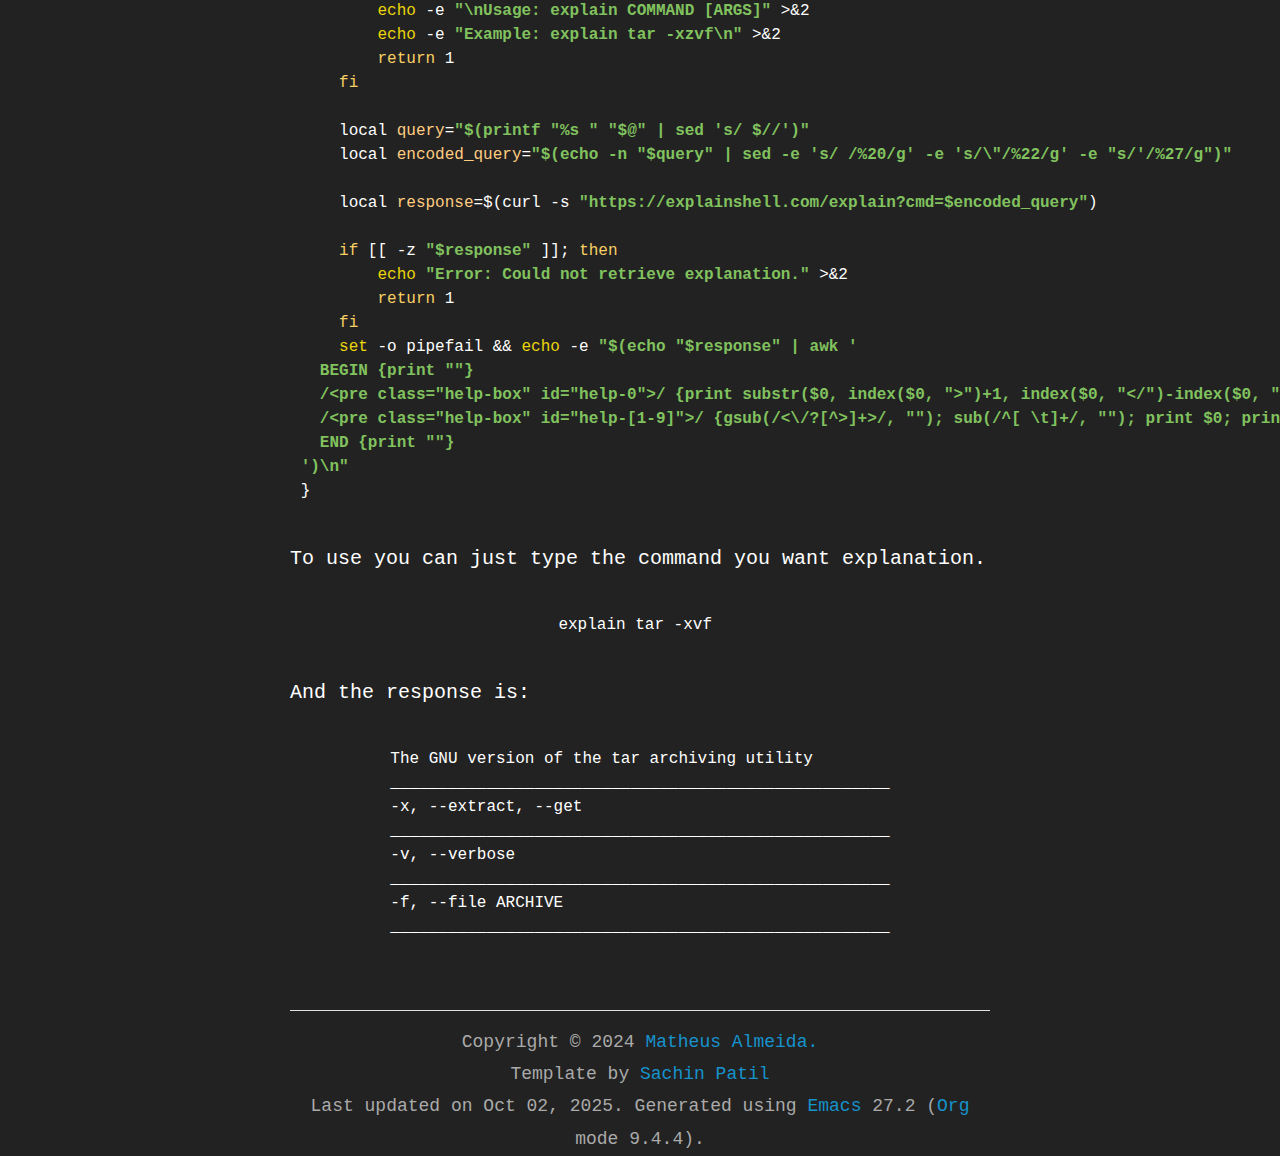
<file: manjaro.html>
<?xml version="1.0" encoding="utf-8"?>
<!DOCTYPE html PUBLIC "-//W3C//DTD XHTML 1.0 Strict//EN"
"http://www.w3.org/TR/xhtml1/DTD/xhtml1-strict.dtd">
<html xmlns="http://www.w3.org/1999/xhtml" lang="en" xml:lang="en">
<head>
<!-- Oct 02, 2025 -->
<meta http-equiv="Content-Type" content="text/html;charset=utf-8" />
<meta name="viewport" content="width=device-width, initial-scale=1" />
<title>Manjaro Installation Guide: From Bootable USB to System Persistence</title>
<meta name="generator" content="Org mode" />
<meta name="author" content="math-almeida" />
<link rel='icon' type='image/png' href='/images/favicon.png'/>
<meta name='viewport' content='width=device-width, initial-scale=1'>
<link rel='preconnect' href='https://fonts.gstatic.com'>
<link href='https://code.cdn.mozilla.net/fonts/zilla-slab.css' rel='stylesheet'>
<link rel='stylesheet' href='/css/site.css?v=2' type='text/css'/>
<link rel='stylesheet' href='/css/custom.css' type='text/css'/>
<link rel='stylesheet' href='/css/syntax-coloring.css' type='text/css'/>
<script type="text/javascript">
// @license magnet:?xt=urn:btih:e95b018ef3580986a04669f1b5879592219e2a7a&dn=public-domain.txt Public Domain
<!--/*--><![CDATA[/*><!--*/
     function CodeHighlightOn(elem, id)
     {
       var target = document.getElementById(id);
       if(null != target) {
         elem.classList.add("code-highlighted");
         target.classList.add("code-highlighted");
       }
     }
     function CodeHighlightOff(elem, id)
     {
       var target = document.getElementById(id);
       if(null != target) {
         elem.classList.remove("code-highlighted");
         target.classList.remove("code-highlighted");
       }
     }
    /*]]>*///-->
// @license-end
</script>
</head>
<body>
<div id="org-div-home-and-up">
 <a accesskey="h" href="/"> UP </a>
 |
 <a accesskey="H" href="/"> HOME </a>
</div><header id="top" class="status">
<div class='intro'>
  <img src='/images/about/profile.png' alt='Torresmo' class='no-border'/>
  <h1>
    <span class="gray">Torresmo</span>
  </h1>
</div>

<div class='nav'>
<ul>
<li><a href='/'>Home</a>.</li>
<li><a href='https://github.com/math-almeida'>GitHub</a>.</li>
<li><a href='/about/'>About</a></li>
</ul>
</div>
</header>
<main id="content">
<h1 class="title">Manjaro Installation Guide: From Bootable USB to System Persistence
<br />
<span class="subtitle">Published on Oct 02, 2025 by math-almeida.</span>
</h1>
<p>
I created this comprehensive guide to help friends and newcomers to dive into amazing world of Arch Linux. We&rsquo;ll walk througth every step of installing and configuring Manjaro.
</p>

<section id="outline-container-orgb64eec0" class="outline-2">
<h2 id="orgb64eec0">Why Choose Manjaro Linux?</h2>
<div class="outline-text-2" id="text-orgb64eec0">
<p>
Before we dive into the installation process, let&rsquo;s understand what makes Manjaro special. Unlike traditional Linux distributions that release major versions every few years, Manjaro follows a rolling release model. This means you get the latest software updates continuously without ever needing to reinstall your entire system.
</p>
</div>
</section>

<section id="outline-container-org5202e5e" class="outline-2">
<h2 id="org5202e5e">Phase 1: The bootable drive</h2>
<div class="outline-text-2" id="text-org5202e5e">
<p>
The journey begins with creating a bootable USB drive. This process transforms a regular USB stick into a portable installer that can boot your computer into Manjaro&rsquo;s live environment.
</p>
</div>

<div id="outline-container-org99949ed" class="outline-3">
<h3 id="org99949ed">What You&rsquo;ll Need</h3>
<div class="outline-text-3" id="text-org99949ed">
<ul class="org-ul">
<li>A USB drive with at least 8GB of storage.</li>
<li>The Manjaro ISO file from  <a href="https://manjaro.org">manjaro.org</a></li>
<li>A USB creation tool appropriate for your current operating system</li>
</ul>
</div>

<div id="outline-container-org5b62440" class="outline-4">
<h4 id="org5b62440">On Windows</h4>
<div class="outline-text-4" id="text-org5b62440">
<p>
For Windows I like to use <a href="https://rufus.ie/pt_BR/">Rufus</a> a lightweight application to create bootable USB devices.
</p>
</div>
</div>

<div id="outline-container-orgfa6bc27" class="outline-4">
<h4 id="orgfa6bc27">On Linux</h4>
<div class="outline-text-4" id="text-orgfa6bc27">
<p>
We can use <code>dd</code> command to flash our drive
</p>

<div class="org-src-container">
<pre class="src src-sh"><span class="org-comment-delimiter"># </span><span class="org-comment">First, identify your USB device
</span>lsblk

<span class="org-comment-delimiter"># </span><span class="org-comment">Then write the ISO (replace /dev/sdX with your actual device)
</span>sudo dd <span class="org-variable-name">if</span>=/path/to/manjaro.iso <span class="org-variable-name">of</span>=/dev/sdX <span class="org-variable-name">bs</span>=4M <span class="org-variable-name">status</span>=progress <span class="org-variable-name">oflag</span>=sync
</pre>
</div>
<p>
<b>Note</b>: The <code>dd</code> command is irreversible, so double-check your device identifier to avoid problems :D 
</p>
</div>
</div>
</div>
</section>

<section id="outline-container-orga5a23c2" class="outline-2">
<h2 id="orga5a23c2">Phase 2: The BIOS/UEFI Settings</h2>
<div class="outline-text-2" id="text-orga5a23c2">
<p>
In order to install Manjaro we need to disable secure boot and change boot prority.
</p>

<ol class="org-ol">
<li><b>Access BIOS/UEFI</b>: Restart your computer and press the appropriate key during startup. Common keys include F12, F2, Del or Esc</li>
<li><b>Navigate to boot settings</b>: Look for sections named &ldquo;Boot&rdquo; or &ldquo;Boot priority&rdquo;</li>
<li><b>Disable secure boot</b>: This Microsoft security feature often prevents Linux installations :(</li>
<li><b>Set boot priority</b>: Move your USB drive to the top of boot order</li>
<li><b>Save and exit</b>: Apply the changes and restart</li>
</ol>
</div>
</section>

<section id="outline-container-org129d8fd" class="outline-2">
<h2 id="org129d8fd">Phase 3: Booting into Manjaro live environment</h2>
<div class="outline-text-2" id="text-org129d8fd">
<p>
With all this things configured we can enter in a Manjaro live environment wich is a fully functional desktop environment where you can test hardware compatibility before installing.
</p>

<p>
Just insert the USB drive and select it from boot menu. After this you need to choose your boot option in Manjaro GRUB and that&rsquo;s all, just wait for live environment!
</p>
</div>
</section>

<section id="outline-container-orgcf0ea91" class="outline-2">
<h2 id="orgcf0ea91">Phase 4: The Installation</h2>
<div class="outline-text-2" id="text-orgcf0ea91">
<p>
For installing Manjaro permanently in your computer you just need to launch the installer, there&rsquo;s an icon on desktop for this. The installer application features a clean, intuitive interface that guides you into installation process.
</p>
</div>
</section>

<section id="outline-container-orgdd3b0f1" class="outline-2">
<h2 id="orgdd3b0f1">Enjoy your Linux!</h2>
<div class="outline-text-2" id="text-orgdd3b0f1">
<p>
That&rsquo;s it, you installed a Arch based distro in your computer, just restart and remove USB drive when prompted and wild GRUB appears. Just login and enjoy.
</p>

<p>
Now I will describe how to do certain things and optional configurations for enhance the divine experience of having a linux.
</p>
</div>

<div id="outline-container-org1c82103" class="outline-3">
<h3 id="org1c82103">Updating</h3>
<div class="outline-text-3" id="text-org1c82103">
<p>
<code>pacman</code> is Manjaro&rsquo;s package manager and unlike Ubuntu&rsquo;s <code>apt</code> it uses a different syntax
</p>

<div class="org-src-container">
<pre class="src src-sh"><span class="org-comment-delimiter"># </span><span class="org-comment">Install a package
</span>pacman -S &lt;pkg&gt;

<span class="org-comment-delimiter"># </span><span class="org-comment">Remove a package
</span>pacman -R &lt;pkg&gt;

<span class="org-comment-delimiter"># </span><span class="org-comment">Update the system (yes, no more auto updates who breaks UX)
</span>pacman -Syu
</pre>
</div>
<p>
I like to enable AUR (Arch User Repository) using yay. 
</p>

<div class="org-src-container">
<pre class="src src-sh">sudo pacman -S yay 
</pre>
</div>
</div>

<div id="outline-container-org19f6b76" class="outline-4">
<h4 id="org19f6b76">Optional function to update and clean your system</h4>
<div class="outline-text-4" id="text-org19f6b76">
<p>
I like to create functions to help in simple things :)
</p>

<div class="org-src-container">
<pre class="src src-sh"><span class="org-keyword">function</span> <span class="org-function-name">update</span>() {
  <span class="org-keyword">if</span> command -v yay &amp;&gt; /dev/null; <span class="org-keyword">then</span>
      <span class="org-builtin">echo</span> <span class="org-string">"Updating system with yay."</span>
      yay -Syu --noconfirm
      sudo pacman --noconfirm -Rns $(pacman -Qdtq) 2&gt; /dev/null
  <span class="org-keyword">else</span>
      <span class="org-builtin">echo</span> <span class="org-string">"Updating system with pacman."</span>
      sudo pacman -Syu --noconfirm
      sudo pacman --noconfirm -Rns $(pacman -Qdtq) 2&gt; /dev/null
  <span class="org-keyword">fi</span>
}
</pre>
</div>
</div>
</div>
</div>

<div id="outline-container-orgb0e8687" class="outline-3">
<h3 id="orgb0e8687">Optional explain function</h3>
<div class="outline-text-3" id="text-orgb0e8687">
<p>
I created this function to help newcomers understand commands and tools on linux. It is based in a public API and doesn&rsquo;t replaces the need of consulting <code>man</code> or other sources, is just a helper to explain arguments and tools
</p>

<div class="org-src-container">
<pre class="src src-sh"><span class="org-keyword">function</span> <span class="org-function-name">explain</span>() {
    <span class="org-keyword">if</span> [ <span class="org-string">"$#"</span> -lt 1 ]; <span class="org-keyword">then</span>
        <span class="org-builtin">echo</span> -e <span class="org-string">"\nUsage: explain COMMAND [ARGS]"</span> &gt;&amp;2
        <span class="org-builtin">echo</span> -e <span class="org-string">"Example: explain tar -xzvf\n"</span> &gt;&amp;2
        <span class="org-keyword">return</span> 1
    <span class="org-keyword">fi</span>

    local <span class="org-variable-name">query</span>=<span class="org-string">"$(printf "%s " "$@" | sed 's/ $//')"</span>
    local <span class="org-variable-name">encoded_query</span>=<span class="org-string">"$(echo -n "$query" | sed -e 's/ /%20/g' -e 's/\"/%22/g' -e "s/'/%27/g")"</span>

    local <span class="org-variable-name">response</span>=$(curl -s <span class="org-string">"https://explainshell.com/explain?cmd=$encoded_query"</span>)

    <span class="org-keyword">if</span> [[ -z <span class="org-string">"$response"</span> ]]; <span class="org-keyword">then</span>
        <span class="org-builtin">echo</span> <span class="org-string">"Error: Could not retrieve explanation."</span> &gt;&amp;2
        <span class="org-keyword">return</span> 1
    <span class="org-keyword">fi</span>
    <span class="org-builtin">set</span> -o pipefail &amp;&amp; <span class="org-builtin">echo</span> -e <span class="org-string">"$(echo "$response" | awk '
  BEGIN {print ""}
  /&lt;pre class="help-box" id="help-0"&gt;/ {print substr($0, index($0, "&gt;")+1, index($0, "&lt;/")-index($0, "&gt;")-1); print "____________________________________________________"}
  /&lt;pre class="help-box" id="help-[1-9]"&gt;/ {gsub(/&lt;\/?[^&gt;]+&gt;/, ""); sub(/^[ \t]+/, ""); print $0; print "____________________________________________________"}
  END {print ""}
')\n"</span>
}
</pre>
</div>
<p>
To use you can just type the command you want explanation.
</p>

<div class="org-src-container">
<pre class="src src-sh">explain tar -xvf 
</pre>
</div>
<p>
And the response is:
</p>

<div class="org-src-container">
<pre class="src src-sh">The GNU version of the tar archiving utility
____________________________________________________
-x, --extract, --get
____________________________________________________
-v, --verbose
____________________________________________________
-f, --file ARCHIVE
____________________________________________________
</pre>
</div>
</div>
</div>
</section>
</main>
<footer id="postamble" class="status">
<div class='footer'>
  Copyright © 2024 <a href='mailto:matheusalmeida025@gmail.com'>Matheus Almeida.</a><br>
  Template by <a href='https://gitlab.com/psachin/psachin.gitlab.io/'>Sachin Patil</a> <br>
  Last updated on Oct 02, 2025. Generated using <a href="https://www.gnu.org/software/emacs/">Emacs</a> 27.2 (<a href="https://orgmode.org">Org</a> mode 9.4.4).
</div>
</footer>
</body>
</html>
</file>
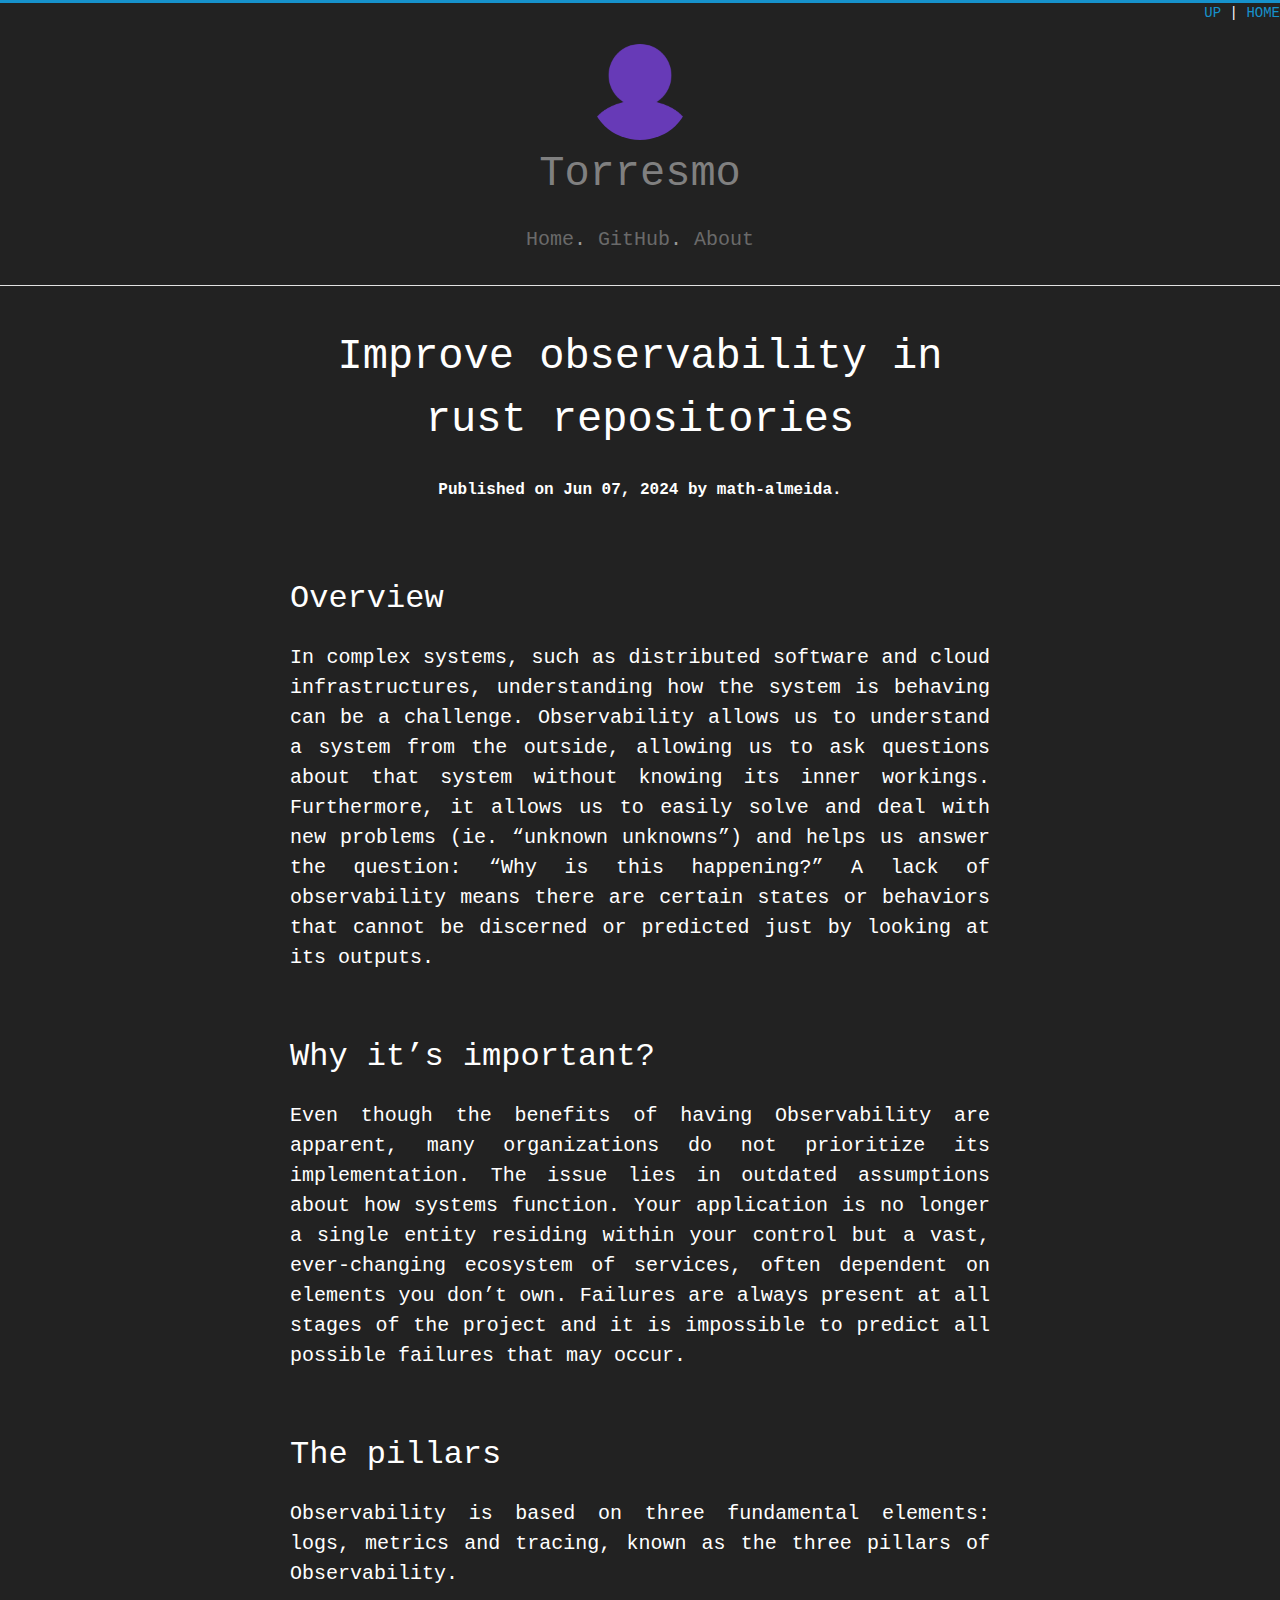
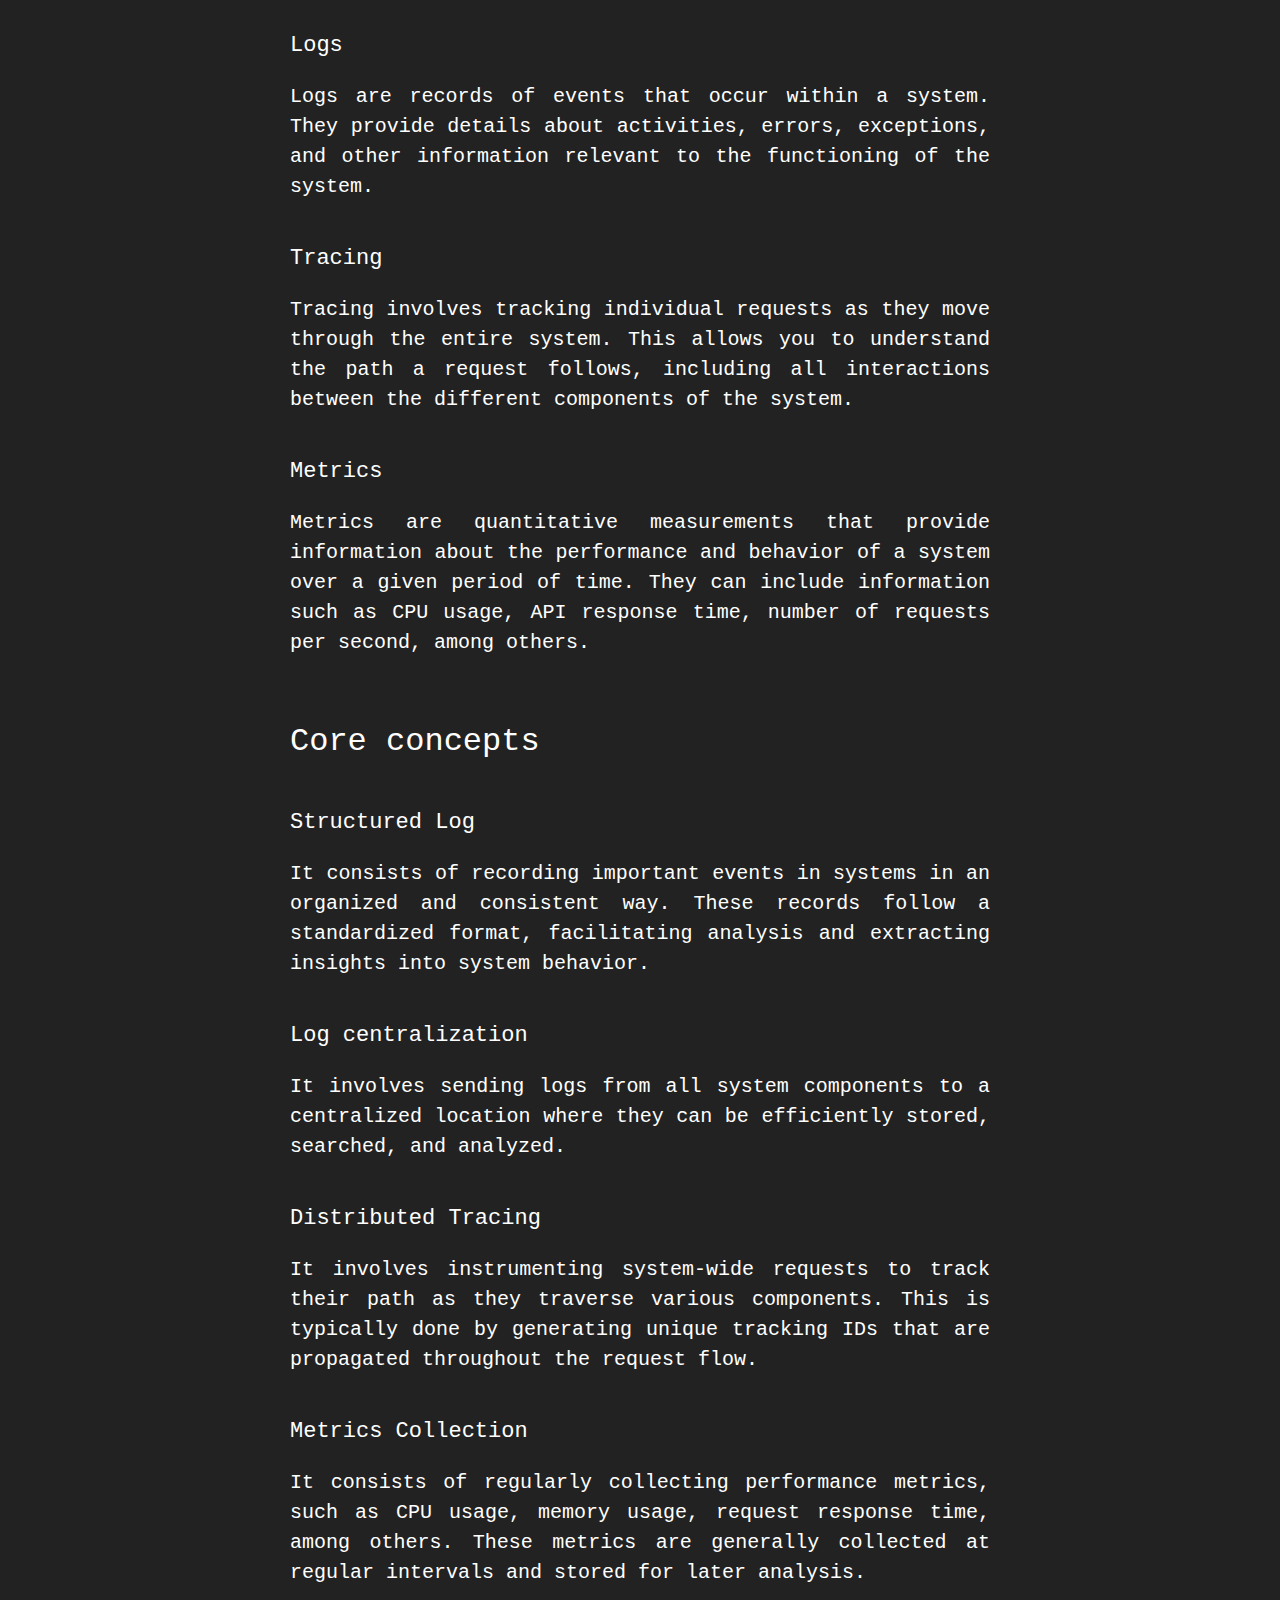
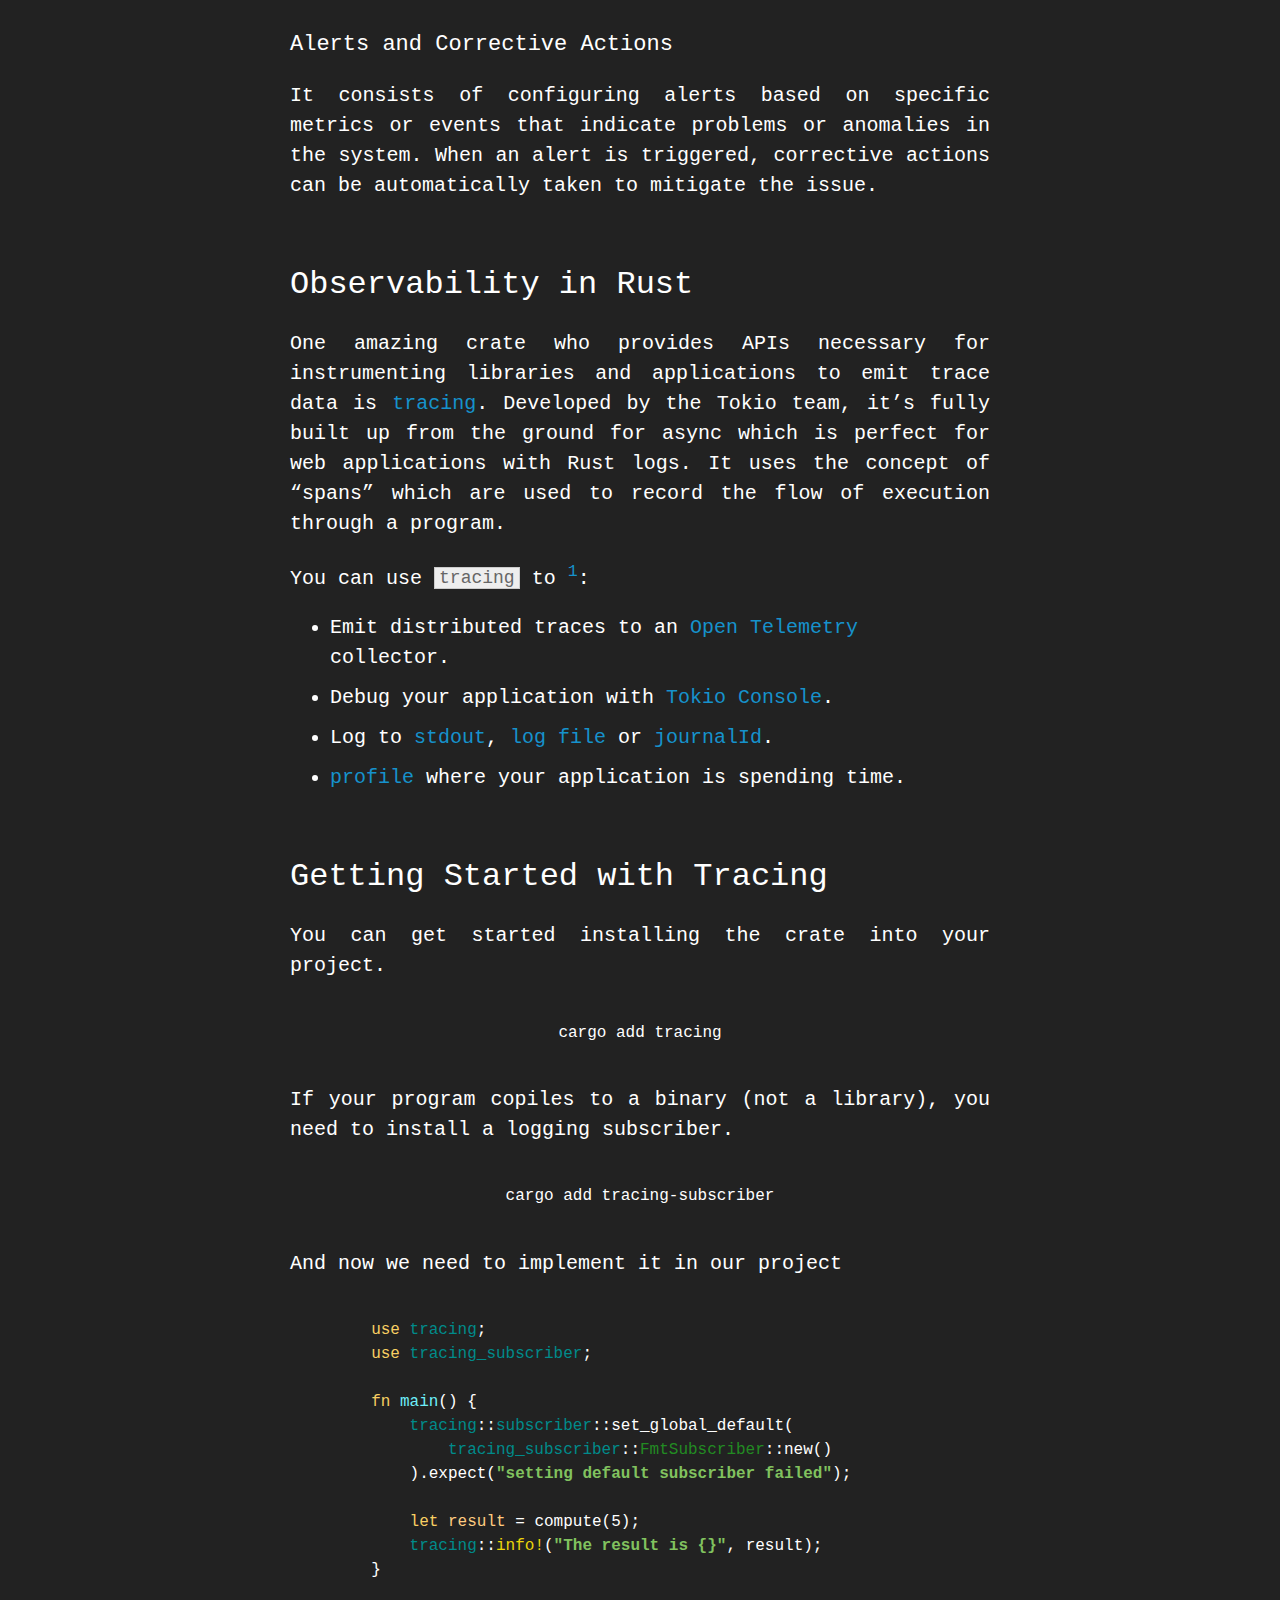
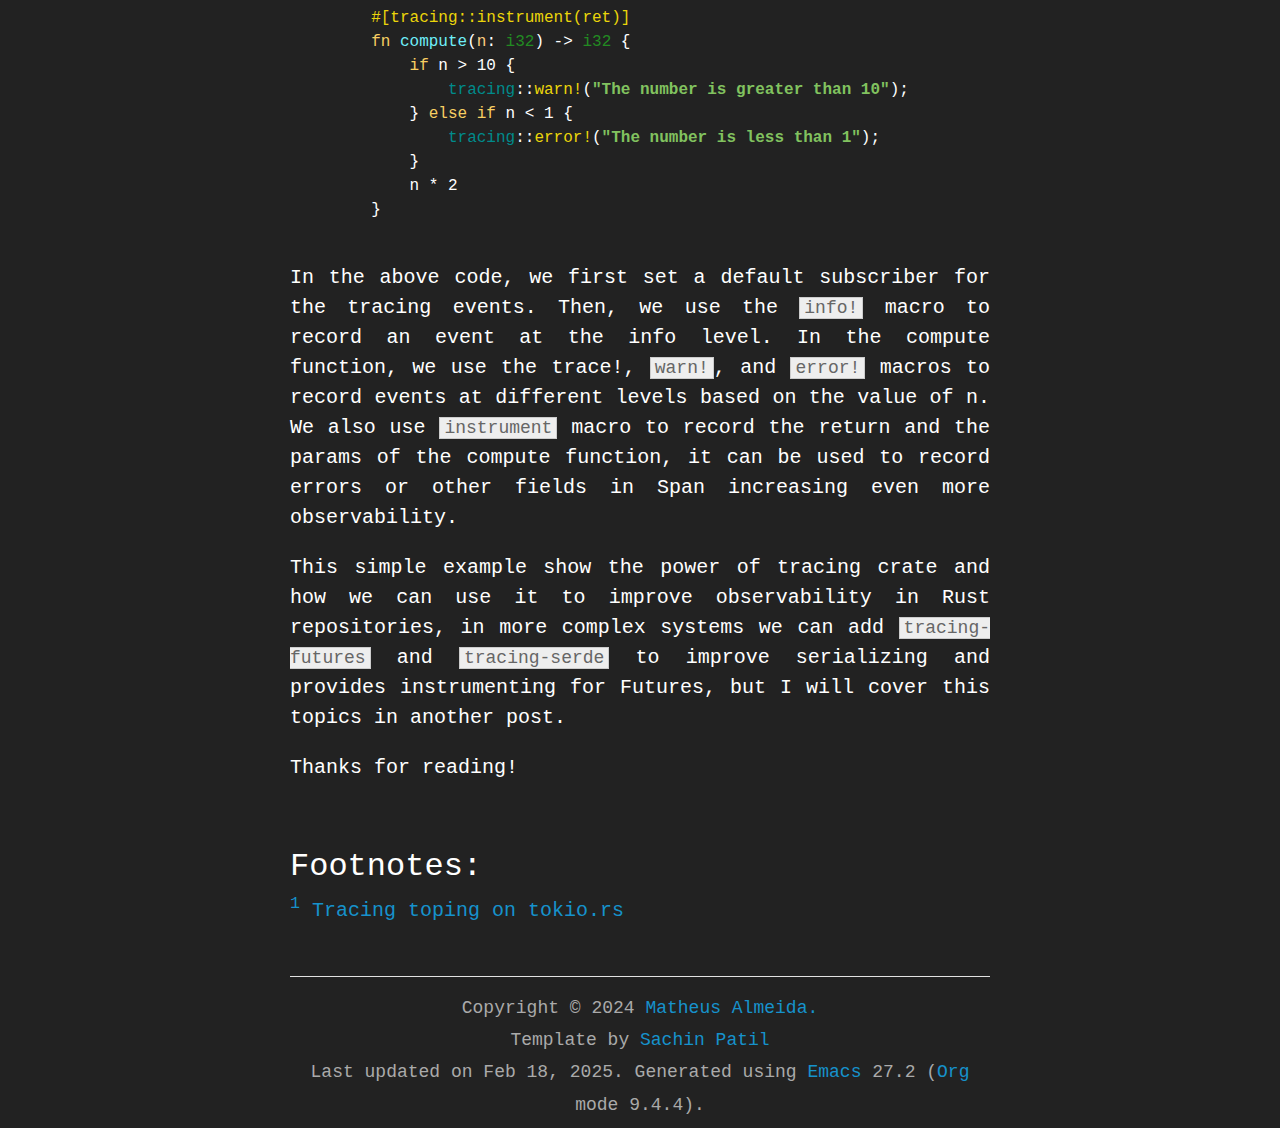
<file: observability.html>
<?xml version="1.0" encoding="utf-8"?>
<!DOCTYPE html PUBLIC "-//W3C//DTD XHTML 1.0 Strict//EN"
"http://www.w3.org/TR/xhtml1/DTD/xhtml1-strict.dtd">
<html xmlns="http://www.w3.org/1999/xhtml" lang="en" xml:lang="en">
<head>
<!-- Feb 18, 2025 -->
<meta http-equiv="Content-Type" content="text/html;charset=utf-8" />
<meta name="viewport" content="width=device-width, initial-scale=1" />
<title>Improve observability in rust repositories</title>
<meta name="generator" content="Org mode" />
<meta name="author" content="math-almeida" />
<link rel='icon' type='image/png' href='/images/favicon.png'/>
<meta name='viewport' content='width=device-width, initial-scale=1'>
<link rel='preconnect' href='https://fonts.gstatic.com'>
<link href='https://code.cdn.mozilla.net/fonts/zilla-slab.css' rel='stylesheet'>
<link rel='stylesheet' href='/css/site.css?v=2' type='text/css'/>
<link rel='stylesheet' href='/css/custom.css' type='text/css'/>
<link rel='stylesheet' href='/css/syntax-coloring.css' type='text/css'/>
<script type="text/javascript">
// @license magnet:?xt=urn:btih:e95b018ef3580986a04669f1b5879592219e2a7a&dn=public-domain.txt Public Domain
<!--/*--><![CDATA[/*><!--*/
     function CodeHighlightOn(elem, id)
     {
       var target = document.getElementById(id);
       if(null != target) {
         elem.classList.add("code-highlighted");
         target.classList.add("code-highlighted");
       }
     }
     function CodeHighlightOff(elem, id)
     {
       var target = document.getElementById(id);
       if(null != target) {
         elem.classList.remove("code-highlighted");
         target.classList.remove("code-highlighted");
       }
     }
    /*]]>*///-->
// @license-end
</script>
</head>
<body>
<div id="org-div-home-and-up">
 <a accesskey="h" href="/"> UP </a>
 |
 <a accesskey="H" href="/"> HOME </a>
</div><header id="top" class="status">
<div class='intro'>
  <img src='/images/about/profile.png' alt='Torresmo' class='no-border'/>
  <h1>
    <span class="gray">Torresmo</span>
  </h1>
</div>

<div class='nav'>
<ul>
<li><a href='/'>Home</a>.</li>
<li><a href='https://github.com/math-almeida'>GitHub</a>.</li>
<li><a href='/about/'>About</a></li>
</ul>
</div>
</header>
<main id="content">
<h1 class="title">Improve observability in rust repositories
<br />
<span class="subtitle">Published on Jun 07, 2024 by math-almeida.</span>
</h1>

<section id="outline-container-orge33545b" class="outline-2">
<h2 id="orge33545b">Overview</h2>
<div class="outline-text-2" id="text-orge33545b">
<p>
In complex systems, such as distributed software and cloud infrastructures, understanding how the system is behaving can be a challenge.
Observability allows us to understand a system from the outside, allowing us to ask questions about that system without knowing its inner workings.
Furthermore, it allows us to easily solve and deal with new problems (ie. “unknown unknowns”) and helps us answer the question: “Why is this happening?”
A lack of observability means there are certain states or behaviors that cannot be discerned or predicted just by looking at its outputs.
</p>
</div>
</section>

<section id="outline-container-orgf95f895" class="outline-2">
<h2 id="orgf95f895">Why it&rsquo;s important?</h2>
<div class="outline-text-2" id="text-orgf95f895">
<p>
Even though the benefits of having Observability are apparent, many organizations do not prioritize its implementation.
The issue lies in outdated assumptions about how systems function. Your application is no longer a single entity residing within your control but a vast, ever-changing ecosystem of services, often dependent on elements you don&rsquo;t own. Failures are always present at all stages of the project and it is impossible to predict all possible failures that may occur.
</p>
</div>
</section>

<section id="outline-container-org4d271b9" class="outline-2">
<h2 id="org4d271b9">The pillars</h2>
<div class="outline-text-2" id="text-org4d271b9">
<p>
Observability is based on three fundamental elements: logs, metrics and tracing, known as the three pillars of Observability.
</p>
</div>

<div id="outline-container-orga401f94" class="outline-3">
<h3 id="orga401f94">Logs</h3>
<div class="outline-text-3" id="text-orga401f94">
<p>
Logs are records of events that occur within a system. They provide details about activities, errors, exceptions, and other information relevant to the functioning of the system.
</p>
</div>
</div>

<div id="outline-container-org96385d1" class="outline-3">
<h3 id="org96385d1">Tracing</h3>
<div class="outline-text-3" id="text-org96385d1">
<p>
Tracing involves tracking individual requests as they move through the entire system. This allows you to understand the path a request follows, including all interactions between the different components of the system.
</p>
</div>
</div>

<div id="outline-container-org9f623d5" class="outline-3">
<h3 id="org9f623d5">Metrics</h3>
<div class="outline-text-3" id="text-org9f623d5">
<p>
Metrics are quantitative measurements that provide information about the performance and behavior of a system over a given period of time. They can include information such as CPU usage, API response time, number of requests per second, among others.
</p>
</div>
</div>
</section>

<section id="outline-container-org8d9334c" class="outline-2">
<h2 id="org8d9334c">Core concepts</h2>
<div class="outline-text-2" id="text-org8d9334c">
</div>
<div id="outline-container-org9b0f341" class="outline-3">
<h3 id="org9b0f341">Structured Log</h3>
<div class="outline-text-3" id="text-org9b0f341">
<p>
It consists of recording important events in systems in an organized and consistent way. These records follow a standardized format, facilitating analysis and extracting insights into system behavior.
</p>
</div>
</div>

<div id="outline-container-org4fd39a5" class="outline-3">
<h3 id="org4fd39a5">Log centralization</h3>
<div class="outline-text-3" id="text-org4fd39a5">
<p>
It involves sending logs from all system components to a centralized location where they can be efficiently stored, searched, and analyzed.
</p>
</div>
</div>

<div id="outline-container-org5d9974e" class="outline-3">
<h3 id="org5d9974e">Distributed Tracing</h3>
<div class="outline-text-3" id="text-org5d9974e">
<p>
It involves instrumenting system-wide requests to track their path as they traverse various components. This is typically done by generating unique tracking IDs that are propagated throughout the request flow.
</p>
</div>
</div>

<div id="outline-container-org5b6a310" class="outline-3">
<h3 id="org5b6a310">Metrics Collection</h3>
<div class="outline-text-3" id="text-org5b6a310">
<p>
It consists of regularly collecting performance metrics, such as CPU usage, memory usage, request response time, among others. These metrics are generally collected at regular intervals and stored for later analysis.
</p>
</div>
</div>

<div id="outline-container-org8e6fbad" class="outline-3">
<h3 id="org8e6fbad">Alerts and Corrective Actions</h3>
<div class="outline-text-3" id="text-org8e6fbad">
<p>
It consists of configuring alerts based on specific metrics or events that indicate problems or anomalies in the system. When an alert is triggered, corrective actions can be automatically taken to mitigate the issue.
</p>
</div>
</div>
</section>

<section id="outline-container-org55c9572" class="outline-2">
<h2 id="org55c9572">Observability in Rust</h2>
<div class="outline-text-2" id="text-org55c9572">
<p>
One amazing crate who provides APIs necessary for instrumenting libraries and applications to emit trace data is <a href="https://docs.rs/tracing/latest/tracing/">tracing</a>.
Developed by the Tokio team, it&rsquo;s fully built up from the ground for async which is perfect for web applications with Rust logs.
It uses the concept of &ldquo;spans&rdquo; which are used to record the flow of execution through a program.
</p>

<p>
You can use <code>tracing</code> to <sup><a id="fnr.1" class="footref" href="#fn.1">1</a></sup>:
</p>
<ul class="org-ul">
<li>Emit distributed traces to an <a href="https://docs.rs/tracing-opentelemetry/latest/tracing_opentelemetry/">Open Telemetry</a> collector.</li>
<li>Debug your application with <a href="https://docs.rs/console-subscriber/latest/console_subscriber/">Tokio Console</a>.</li>
<li>Log to <a href="https://docs.rs/tracing-subscriber/latest/tracing_subscriber/fmt/index.html">stdout</a>, <a href="https://docs.rs/tracing-appender/latest/tracing_appender/">log file</a> or <a href="https://docs.rs/tracing-journald/latest/tracing_journald/">journalId</a>.</li>
<li><a href="https://docs.rs/tracing-timing/latest/tracing_timing/">profile</a> where your application is spending time.</li>
</ul>
</div>
</section>

<section id="outline-container-org442f16b" class="outline-2">
<h2 id="org442f16b">Getting Started with Tracing</h2>
<div class="outline-text-2" id="text-org442f16b">
<p>
You can get started installing the crate into your project.
</p>
<div class="org-src-container">
<pre class="src src-sh">cargo add tracing
</pre>
</div>

<p>
If your program copiles to a binary (not a library), you need to install a logging subscriber.
</p>
<div class="org-src-container">
<pre class="src src-sh">cargo add tracing-subscriber
</pre>
</div>

<p>
And now we need to implement it in our project
</p>
<div class="org-src-container">
<pre class="src src-rust"><span class="org-keyword">use</span> <span class="org-constant">tracing</span>;
<span class="org-keyword">use</span> <span class="org-constant">tracing_subscriber</span>;

<span class="org-keyword">fn</span> <span class="org-function-name">main</span>() {
    <span class="org-constant">tracing</span>::<span class="org-constant">subscriber</span>::set_global_default(
        <span class="org-constant">tracing_subscriber</span>::<span class="org-type">FmtSubscriber</span>::new()
    ).expect(<span class="org-string">"setting default subscriber failed"</span>);

    <span class="org-keyword">let</span> <span class="org-variable-name">result</span> = compute(5);
    <span class="org-constant">tracing</span>::<span class="org-preprocessor">info!</span>(<span class="org-string">"The result is {}"</span>, result);
}

<span class="org-preprocessor">#[tracing::instrument(ret)]</span>
<span class="org-keyword">fn</span> <span class="org-function-name">compute</span>(<span class="org-variable-name">n</span>: <span class="org-type">i32</span>) -&gt; <span class="org-type">i32</span> {
    <span class="org-keyword">if</span> n &gt; 10 {
        <span class="org-constant">tracing</span>::<span class="org-preprocessor">warn!</span>(<span class="org-string">"The number is greater than 10"</span>);
    } <span class="org-keyword">else</span> <span class="org-keyword">if</span> n &lt; 1 {
        <span class="org-constant">tracing</span>::<span class="org-preprocessor">error!</span>(<span class="org-string">"The number is less than 1"</span>);
    }
    n * 2
}
</pre>
</div>

<p>
In the above code, we first set a default subscriber for the tracing events.
Then, we use the <code>info!</code> macro to record an event at the info level. In the compute function, we use the trace!, <code>warn!</code>, and <code>error!</code> macros to record events at different levels based on the value of n.
We also use <code>instrument</code> macro to record the return and the params of the compute function, it can be used to record errors or other fields in Span increasing even more observability.
</p>

<p>
This simple example show the power of tracing crate and how we can use it to improve observability in Rust repositories, in more complex systems we can add <code>tracing-futures</code> and <code>tracing-serde</code> to improve serializing and provides instrumenting for Futures, but I will cover this topics in another post.
</p>

<p>
Thanks for reading! 
</p>
</div>
</section>
<div id="footnotes">
<h2 class="footnotes">Footnotes: </h2>
<div id="text-footnotes">

<div class="footdef"><sup><a id="fn.1" class="footnum" href="#fnr.1">1</a></sup> <div class="footpara"><p class="footpara">
<a href="https://tokio.rs/tokio/topics/tracing">Tracing toping on tokio.rs</a>
</p></div></div>


</div>
</div></main>
<footer id="postamble" class="status">
<div class='footer'>
  Copyright © 2024 <a href='mailto:matheusalmeida025@gmail.com'>Matheus Almeida.</a><br>
  Template by <a href='https://gitlab.com/psachin/psachin.gitlab.io/'>Sachin Patil</a> <br>
  Last updated on Feb 18, 2025. Generated using <a href="https://www.gnu.org/software/emacs/">Emacs</a> 27.2 (<a href="https://orgmode.org">Org</a> mode 9.4.4).
</div>
</footer>
</body>
</html>
</file>
<file: css/site.css>
body {
  font-family: 'IBM Plex Mono', monospace;
  font-weight: 300;
  line-height: 1.5;
  font-size: 20px;
  background: #222222;
  color: white;
  margin: 0;
  border-top: 3px solid #1692cc;

  /* Fiz weird numbers in Zilla Slab */
  font-variant-numeric: lining-nums;
  -moz-font-feature-settings:"lnum" 1;
  -moz-font-feature-settings:"lnum=1";
  -ms-font-feature-settings:"lnum" 1;
  -o-font-feature-settings:"lnum" 1;
  -webkit-font-feature-settings:"lnum" 1;
  font-feature-settings:"lnum" 1;
}
b, .subtitle, th {
  font-weight: 600 !important;
}
@media (max-width: 799px) {
  body {
    padding: 15px;
    font-size: .95em;
  }
}
body h1,
body h2,
body h3,
body h4 {
  font-weight: lighter;
  margin: 0;
  padding: 0;
  color: white;
}
body h1 b,
body h2 b,
body h3 b,
body h4 b {
  display: block;
  line-height: 1;
  font-size: 150%;
}
body h1 img,
body h2 img,
body h3 img,
body h4 img {
  vertical-align: middle;
  border: 0 none;
}
body h1 {
  font-size: 42px;
  margin-top: 40px;
}
.gray {
    font-weight: lighter;
    color: gray;
}
.black {
    font-weight: lighter;
    color: black;
}
body h2 {
  margin-top: 60px;
  position: relative;
  font-size: 32px;
}
body h3 {
  font-size: 22px;
  margin-top: 40px;
}
body p {
  text-align: justify;
}
body a {
  text-decoration: none;
  color: #1692cc;
}
body a:hover {
  color: #91351c;
  text-decoration: underline;
}
body pre {
  background: #222222;
}
body pre.src {
  overflow-y: auto !important;
  font-size: 16px;
}
body code {
  background: #eee;
  border: 1px solid #ccc;
  padding: 0px 4px;
  color: #666;
  overflow-x: auto;
  font-size: .9em;
}
body li {
  margin-bottom: 1em;
}
body img {
  border: 1px solid #ccc;
  height: auto;
}
@media (max-width: 800px) {
  body img {
    max-width: 100%;
  }
}
body img.no-border {
  border: none;
}
body img.rounded-border {
    border-radius: 20px;
}
body img.black-border {
    border: 2px solid black;
}
body img.spaced-border {
    border: 1px solid gray;
    padding: 15px;
}
body .tag {
  background: transparent;
  font-size: 0.6em;
}
body .tag span {
  background: #1692cc;
  color: white;
  padding: 2px 5px;
  border-radius: 4px;
}
body .pubdate {
  color: #aaa;
  font-size: 18px;
  margin-bottom: 20px;
  margin-top: -16px;
  text-align: right;
  border-bottom: 1px solid #e2e2e2;
}
body .pubdate p {
  display: inline;
  margin-right: 10px;
}
@media (max-width: 800px) {
  body .pubdate {
    margin-top: 0;
    text-align: left;
  }
}
body .nav-blog {
  text-align: right;
}
body .org-info-js_info-navigation {
  background: #bbb;
}
@media (min-width: 800px) {
  body #content,
  body #postamble {
    margin: 0 auto;
    max-width: 700px !important;
    width: 700px !important;
  }
}
body #content {
  margin-top: 10px;
}
body #postamble {
  font-size: 0.9em;
  line-height: 1.8em;
  margin-top: 50px;
  text-align: center;
  color: #aaa;
  padding: 15px 0;
  border-top: 1px solid #e2e2e2;
}
body #postamble a {
  /* color: #e9a390; */
}
@media (min-width: 800px) {
  body #preamble {
    width: 700px;
    margin: 0px auto;
    position: relative;
  }
}
body .intro {
  padding-top: 20px;
  color: #BBB;
  text-align: center;
}
body .intro h1 {
  font-size: 42px;
  line-height: 1em;
  margin: .3em;
  padding: 0;
}
body .intro p {
  color: #aaa;
  font-size: 14px !important;
  text-align: center;
}
body .intro img {
  border-radius: 100%;
  width: 100px;
}
body .nav {
  text-align: center;
  margin-top: 30px;
  border-bottom: 1px solid #e2e2e2;
  font-size: 20px;
  /* text-transform: uppercase; */
}
body .nav ul {
  list-style: none;
  padding: 0;
}
body .nav ul li {
  color: #999;
  display: inline-block;
  margin: 0;
}
body .nav ul li a {
  display: inline-block;
  /* padding-right: 6px; */
  border-radius: 0;
  font-weight: lighter;
  color: #6a6a6a;
}
body #disqus_thread {
  margin-top: 40px;
}
body .clearfix {
  clear: both;
}
@media (min-width: 800px) {
  body .contact {
    -moz-column-count: 2;
    -webkit-column-count: 2;
    -moz-column-gap: 3em;
    -webkit-column-gap: 3em;
    column-count: 2;
    column-gap: 3em;
  }
}
</file>
<file: css/custom.css>
body img {
	margin-left: auto;
	margin-right: auto;
	display: block;
	border: none;
}
div.org-src-container {
	text-align: center;
}
pre.src {
	margin: auto;
	display: inline-block;
	text-align: left;
	border: none;
	box-shadow: none;
}
pre.src, pre.example {
	margin: auto;
	display: inline-block;
	text-align: left;
	border: none;
	box-shadow: none;
}
pre.example {
	display: flex;
	justify-content: center;
}
body.pubdate {
	border-bottom: none;
	text-align:left;
}
figcaption {
	text-align: center;
}
body a:hover {
	color: #0C88C2;
}
li, .footdef {
	margin-bottom: 0.5em !important;
}
b a {
	font-weight: 100;
}
table {
	margin: auto;
}
.spoiler {
	color: white;
	border: 1px solid #ccc !important;
	padding: 0px 20px;
}
.spoiler:hover {
	color: inherit;
}
.spoiler * {
	color: inherit;
}
.spoiler:hover code {
	background: #eee;
	border: 1px solid #ccc;
	color: #666;
}
.spoiler code {
	background: inherit;
	border: none;
}
</file>
<file: css/syntax-coloring.css>
/******************************
 * Org defaults
 ***
 * Source: org-plus-contrib/ox-html.el
 ******************************/
.title  { text-align: center;
           margin-bottom: .2em; }
.subtitle { text-align: center;
            font-size: medium;
            font-weight: bold;
            margin-top:0; }
.todo   { font-family: monospace; color: red; }
.done   { font-family: monospace; color: green; }
.priority { font-family: monospace; color: orange; }
.tag    { background-color: #eee; font-family: monospace;
          padding: 2px; font-size: 80%; font-weight: normal; }
.timestamp { color: #bebebe; }
.timestamp-kwd { color: #5f9ea0; }
.org-right  { margin-left: auto; margin-right: 0px;  text-align: right; }
.org-left   { margin-left: 0px;  margin-right: auto; text-align: left; }
.org-center { margin-left: auto; margin-right: auto; text-align: center; }
.underline { text-decoration: underline; }
#postamble p, #preamble p { font-size: 90%; margin: .2em; }
p.verse { margin-left: 3%; }
pre {
  padding: 8pt;
  font-family: monospace;
  overflow: auto;
  margin: 1.2em;
}
pre.src {
  position: relative;
  overflow: visible;
  padding-top: 1.2em;
}
pre.src:before {
  display: none;
  position: absolute;
  color: #ccc;
  top: -5px;
  right: 10px;
  padding: 3px;
}
pre.src:hover:before { display: inline;}
/* Languages per Org manual */
pre.src-asymptote:before { content: 'Asymptote'; }
pre.src-awk:before { content: 'Awk'; }
pre.src-C:before { content: 'C'; }
pre.src-C\+\+:before { content: 'C++'; }
pre.src-clojure:before { content: 'Clojure'; }
pre.src-css:before { content: 'CSS'; }
pre.src-D:before { content: 'D'; }
pre.src-ditaa:before { content: 'ditaa'; }
pre.src-dot:before { content: 'Graphviz'; }
pre.src-calc:before { content: 'Emacs Calc'; }
pre.src-elisp:before { content: 'Emacs Lisp'; }
pre.src-emacs-lisp:before { content: 'Emacs Lisp'; }
pre.src-fortran:before { content: 'Fortran'; }
pre.src-gnuplot:before { content: 'gnuplot'; }
pre.src-haskell:before { content: 'Haskell'; }
pre.src-hledger:before { content: 'hledger'; }
pre.src-java:before { content: 'Java'; }
pre.src-js:before { content: 'Javascript'; }
pre.src-latex:before { content: 'LaTeX'; }
pre.src-ledger:before { content: 'Ledger'; }
pre.src-lisp:before { content: 'Lisp'; }
pre.src-lilypond:before { content: 'Lilypond'; }
pre.src-lua:before { content: 'Lua'; }
pre.src-matlab:before { content: 'MATLAB'; }
pre.src-mscgen:before { content: 'Mscgen'; }
pre.src-ocaml:before { content: 'Objective Caml'; }
pre.src-octave:before { content: 'Octave'; }
pre.src-org:before { content: 'Org mode'; }
pre.src-oz:before { content: 'OZ'; }
pre.src-plantuml:before { content: 'Plantuml'; }
pre.src-processing:before { content: 'Processing.js'; }
pre.src-python:before { content: 'Python'; }
pre.src-R:before { content: 'R'; }
pre.src-ruby:before { content: 'Ruby'; }
pre.src-sass:before { content: 'Sass'; }
pre.src-scheme:before { content: 'Scheme'; }
pre.src-screen:before { content: 'Gnu Screen'; }
pre.src-sed:before { content: 'Sed'; }
pre.src-sh:before { content: 'shell'; }
pre.src-sql:before { content: 'SQL'; }
pre.src-sqlite:before { content: 'SQLite'; }
/* additional languages in org.el's org-babel-load-languages alist */
pre.src-forth:before { content: 'Forth'; }
pre.src-io:before { content: 'IO'; }
pre.src-J:before { content: 'J'; }
pre.src-makefile:before { content: 'Makefile'; }
pre.src-maxima:before { content: 'Maxima'; }
pre.src-perl:before { content: 'Perl'; }
pre.src-picolisp:before { content: 'Pico Lisp'; }
pre.src-scala:before { content: 'Scala'; }
pre.src-shell:before { content: 'Shell Script'; }
pre.src-ebnf2ps:before { content: 'ebfn2ps'; }
/* additional language identifiers per \"defun org-babel-execute\"
     in ob-*.el */
pre.src-cpp:before  { content: 'C++'; }
pre.src-abc:before  { content: 'ABC'; }
pre.src-coq:before  { content: 'Coq'; }
pre.src-groovy:before  { content: 'Groovy'; }
/* additional language identifiers from org-babel-shell-names in
   ob-shell.el: ob-shell is the only babel language using a lambda to put
   the execution function name together. */
pre.src-bash:before  { content: 'bash'; }
pre.src-csh:before  { content: 'csh'; }
pre.src-ash:before  { content: 'ash'; }
pre.src-dash:before  { content: 'dash'; }
pre.src-ksh:before  { content: 'ksh'; }
pre.src-mksh:before  { content: 'mksh'; }
pre.src-posh:before  { content: 'posh'; }
/* Additional Emacs modes also supported by the LaTeX listings package */
pre.src-ada:before { content: 'Ada'; }
pre.src-asm:before { content: 'Assembler'; }
pre.src-caml:before { content: 'Caml'; }
pre.src-delphi:before { content: 'Delphi'; }
pre.src-html:before { content: 'HTML'; }
pre.src-idl:before { content: 'IDL'; }
pre.src-mercury:before { content: 'Mercury'; }
pre.src-metapost:before { content: 'MetaPost'; }
pre.src-modula-2:before { content: 'Modula-2'; }
pre.src-pascal:before { content: 'Pascal'; }
pre.src-ps:before { content: 'PostScript'; }
pre.src-prolog:before { content: 'Prolog'; }
pre.src-simula:before { content: 'Simula'; }
pre.src-tcl:before { content: 'tcl'; }
pre.src-tex:before { content: 'TeX'; }
pre.src-plain-tex:before { content: 'Plain TeX'; }
pre.src-verilog:before { content: 'Verilog'; }
pre.src-vhdl:before { content: 'VHDL'; }
pre.src-xml:before { content: 'XML'; }
pre.src-nxml:before { content: 'XML'; }
/* add a generic configuration mode; LaTeX export needs an additional
   (add-to-list 'org-latex-listings-langs '(conf \" \")) in .emacs */
pre.src-conf:before { content: 'Configuration File'; }

table { border-collapse:collapse; }
caption.t-above { caption-side: top; }
caption.t-bottom { caption-side: bottom; }
td, th { vertical-align:top;  }
th.org-right  { text-align: center;  }
th.org-left   { text-align: center;   }
th.org-center { text-align: center; }
td.org-right  { text-align: right;  }
td.org-left   { text-align: left;   }
td.org-center { text-align: center; }
dt { font-weight: bold; }
.footpara { display: inline; }
.footdef  { margin-bottom: 1em; }
.figure { padding: 1em; }
.figure p { text-align: center; }
.inlinetask {
  padding: 10px;
  border: 2px solid gray;
  margin: 10px;
  background: #ffffcc;
}
#org-div-home-and-up
 { text-align: right; font-size: 70%; white-space: nowrap; }
textarea { overflow-x: auto; }
.linenr { font-size: smaller; color: #222222; }
.code-highlighted { background-color: #ffff00; }
.org-info-js_info-navigation { border-style: none; }
#org-info-js_console-label
  { font-size: 10px; font-weight: bold; white-space: nowrap; }
.org-info-js_search-highlight
  { background-color: #ffff00; color: #000000; font-weight: bold; }
.org-svg { width: 90%; }

/******************************
 * Syntax highlighting
 ***
 * Source: https://github.com/fniessen/org-html-themes/blob/master/styles/bigblow/css/htmlize.css
 ******************************/
.org-bold { /* bold */ font-weight: bold; }
.org-bold-italic { /* bold-italic */ font-weight: bold; font-style: italic; }
.org-buffer-menu-buffer { /* buffer-menu-buffer */ font-weight: bold; }
.org-builtin { /* font-lock-builtin-face */ color: #ebd50a; }
.org-button { /* button */ text-decoration: underline; }
.org-calendar-today { /* calendar-today */ text-decoration: underline; }
.org-change-log-acknowledgement { /* change-log-acknowledgement */ color: #b22222; }
.org-change-log-conditionals { /* change-log-conditionals */ color: #a0522d; }
.org-change-log-date { /* change-log-date */ color: #8b2252; }
.org-change-log-email { /* change-log-email */ color: #a0522d; }
.org-change-log-file { /* change-log-file */ color: #0000ff; }
.org-change-log-function { /* change-log-function */ color: #a0522d; }
.org-change-log-list { /* change-log-list */ color: #a020f0; }
.org-change-log-name { /* change-log-name */ color: #008b8b; }
.org-comint-highlight-input { /* comint-highlight-input */ font-weight: bold; }
.org-comint-highlight-prompt { /* comint-highlight-prompt */ color: #00008b; }
.org-comment { /* font-lock-comment-face */ color: #999988; font-style: italic; }
.org-comment-delimiter { /* font-lock-comment-delimiter-face */ color: #999988; font-style: italic; }
.org-completions-annotations { /* completions-annotations */ font-style: italic; }
.org-completions-common-part { /* completions-common-part */ color: #000000; background-color: #ffffff; }
.org-completions-first-difference { /* completions-first-difference */ font-weight: bold; }
.org-constant { /* font-lock-constant-face */ color: #008b8b; }
.org-diary { /* diary */ color: #ff0000; }
.org-diff-context { /* diff-context */ color: #7f7f7f; }
.org-diff-file-header { /* diff-file-header */ background-color: #b3b3b3; font-weight: bold; }
.org-diff-function { /* diff-function */ background-color: #cccccc; }
.org-diff-header { /* diff-header */ background-color: #cccccc; }
.org-diff-hunk-header { /* diff-hunk-header */ background-color: #cccccc; }
.org-diff-index { /* diff-index */ background-color: #b3b3b3; font-weight: bold; }
.org-diff-nonexistent { /* diff-nonexistent */ background-color: #b3b3b3; font-weight: bold; }
.org-diff-refine-change { /* diff-refine-change */ background-color: #d9d9d9; }
.org-dired-directory { /* dired-directory */ color: #0000ff; }
.org-dired-flagged { /* dired-flagged */ color: #ff0000; font-weight: bold; }
.org-dired-header { /* dired-header */ color: #228b22; }
.org-dired-ignored { /* dired-ignored */ color: #7f7f7f; }
.org-dired-mark { /* dired-mark */ color: #008b8b; }
.org-dired-marked { /* dired-marked */ color: #ff0000; font-weight: bold; }
.org-dired-perm-write { /* dired-perm-write */ color: #b22222; }
.org-dired-symlink { /* dired-symlink */ color: #a020f0; }
.org-dired-warning { /* dired-warning */ color: #ff0000; font-weight: bold; }
.org-doc { /* font-lock-doc-face */ color: #a020f0; }
.org-escape-glyph { /* escape-glyph */ color: #a52a2a; }
.org-file-name-shadow { /* file-name-shadow */ color: #7f7f7f; }
.org-flyspell-duplicate { /* flyspell-duplicate */ color: #cdad00; font-weight: bold; text-decoration: underline; }
.org-flyspell-incorrect { /* flyspell-incorrect */ color: #ff4500; font-weight: bold; text-decoration: underline; }
.org-fringe { /* fringe */ background-color: #f2f2f2; }
.org-function-name { /* font-lock-function-name-face */ color: #6eeef8; }
.org-header-line { /* header-line */ color: #333333; background-color: #e5e5e5; }
.org-help-argument-name { /* help-argument-name */ font-style: italic; }
.org-highlight { /* highlight */ background-color: #b4eeb4; }
.org-holiday { /* holiday */ background-color: #ffc0cb; }
.org-isearch { /* isearch */ color: #b0e2ff; background-color: #cd00cd; }
.org-isearch-fail { /* isearch-fail */ background-color: #ffc1c1; }
.org-italic { /* italic */ font-style: italic; }
.org-keyword { /* font-lock-keyword-face */ color: #f8cf62; }
.org-lazy-highlight { /* lazy-highlight */ background-color: #afeeee; }
.org-link { /* link */ color: #0000ff; text-decoration: underline; }
.org-link-visited { /* link-visited */ color: #8b008b; text-decoration: underline; }
.org-log-edit-header { /* log-edit-header */ color: #a020f0; }
.org-log-edit-summary { /* log-edit-summary */ color: #0000ff; }
.org-log-edit-unknown-header { /* log-edit-unknown-header */ color: #b22222; }
.org-match { /* match */ background-color: #ffff00; }
.org-next-error { /* next-error */ background-color: #eedc82; }
.org-nobreak-space { /* nobreak-space */ color: #a52a2a; text-decoration: underline; }
.org-org-archived { /* org-archived */ color: #7f7f7f; }
.org-org-block { /* org-block */ color: #7f7f7f; }
.org-org-block-begin-line { /* org-block-begin-line */ color: #b22222; }
.org-org-block-end-line { /* org-block-end-line */ color: #b22222; }
.org-org-checkbox { /* org-checkbox */ font-weight: bold; }
.org-org-checkbox-statistics-done { /* org-checkbox-statistics-done */ color: #228b22; font-weight: bold; }
.org-org-checkbox-statistics-todo { /* org-checkbox-statistics-todo */ color: #ff0000; font-weight: bold; }
.org-org-clock-overlay { /* org-clock-overlay */ background-color: #ffff00; }
.org-org-code { /* org-code */ color: #7f7f7f; }
.org-org-column { /* org-column */ background-color: #e5e5e5; }
.org-org-column-title { /* org-column-title */ background-color: #e5e5e5; font-weight: bold; text-decoration: underline; }
.org-org-date { /* org-date */ color: #a020f0; text-decoration: underline; }
.org-org-document-info { /* org-document-info */ color: #191970; }
.org-org-document-info-keyword { /* org-document-info-keyword */ color: #7f7f7f; }
.org-org-document-title { /* org-document-title */ color: #191970; font-size: 144%; font-weight: bold; }
.org-org-done { /* org-done */ color: #228b22; font-weight: bold; }
.org-org-drawer { /* org-drawer */ color: #0000ff; }
.org-org-ellipsis { /* org-ellipsis */ color: #b8860b; text-decoration: underline; }
.org-org-footnote { /* org-footnote */ color: #a020f0; text-decoration: underline; }
.org-org-formula { /* org-formula */ color: #b22222; }
.org-org-headline-done { /* org-headline-done */ color: #bc8f8f; }
.org-org-hide { /* org-hide */ color: #ffffff; }
.org-org-latex-and-export-specials { /* org-latex-and-export-specials */ color: #8b4513; }
.org-org-level-1 { /* org-level-1 */ color: #0000ff; }
.org-org-level-2 { /* org-level-2 */ color: #a0522d; }
.org-org-level-3 { /* org-level-3 */ color: #a020f0; }
.org-org-level-4 { /* org-level-4 */ color: #b22222; }
.org-org-level-5 { /* org-level-5 */ color: #228b22; }
.org-org-level-6 { /* org-level-6 */ color: #008b8b; }
.org-org-level-7 { /* org-level-7 */ color: #7a378b; }
.org-org-level-8 { /* org-level-8 */ color: #8b2252; }
.org-org-link { /* org-link */ color: #0000ff; text-decoration: underline; }
.org-org-meta-line { /* org-meta-line */ color: #b22222; }
.org-org-mode-line-clock { /* org-mode-line-clock */ color: #000000; background-color: #bfbfbf; }
.org-org-mode-line-clock-overrun { /* org-mode-line-clock-overrun */ color: #000000; background-color: #ff0000; }
.org-org-quote { /* org-quote */ color: #7f7f7f; }
.org-org-scheduled { /* org-scheduled */ color: #006400; }
.org-org-scheduled-previously { /* org-scheduled-previously */ color: #b22222; }
.org-org-scheduled-today { /* org-scheduled-today */ color: #006400; }
.org-org-sexp-date { /* org-sexp-date */ color: #a020f0; }
.org-org-special-keyword { /* org-special-keyword */ color: #a020f0; }
.org-org-table { /* org-table */ color: #0000ff; }
.org-org-tag { /* org-tag */ font-weight: bold; }
.org-org-target { /* org-target */ text-decoration: underline; }
.org-org-time-grid { /* org-time-grid */ color: #b8860b; }
.org-org-todo { /* org-todo */ color: #ff0000; font-weight: bold; }
.org-org-upcoming-deadline { /* org-upcoming-deadline */ color: #b22222; }
.org-org-verbatim { /* org-verbatim */ color: #7f7f7f; }
.org-org-verse { /* org-verse */ color: #7f7f7f; }
.org-org-warning { /* org-warning */ color: #ff0000; font-weight: bold; }
.org-outline-1 { /* outline-1 */ color: #0000ff; }
.org-outline-2 { /* outline-2 */ color: #a0522d; }
.org-outline-3 { /* outline-3 */ color: #a020f0; }
.org-outline-4 { /* outline-4 */ color: #b22222; }
.org-outline-5 { /* outline-5 */ color: #228b22; }
.org-outline-6 { /* outline-6 */ color: #008b8b; }
.org-outline-7 { /* outline-7 */ color: #7a378b; }
.org-outline-8 { /* outline-8 */ color: #8b2252; }
.org-preprocessor { /* font-lock-preprocessor-face */ color: #ebd50a; }
.org-query-replace { /* query-replace */ color: #b0e2ff; background-color: #cd00cd; }
.org-regexp-grouping-backslash { /* font-lock-regexp-grouping-backslash */ font-weight: bold; }
.org-regexp-grouping-construct { /* font-lock-regexp-grouping-construct */ font-weight: bold; }
.org-region { /* region */ background-color: #eedc82; }
.org-secondary-selection { /* secondary-selection */ background-color: #ffff00; }
.org-shadow { /* shadow */ color: #7f7f7f; }
.org-show-paren-match { /* show-paren-match */ background-color: #40e0d0; }
.org-show-paren-mismatch { /* show-paren-mismatch */ color: #ffffff; background-color: #a020f0; }
.org-string { /* font-lock-string-face */ color: #81c25f; font-weight: bold; }
.org-tool-bar { /* tool-bar */ color: #000000; background-color: #bfbfbf; }
.org-tooltip { /* tooltip */ color: #000000; background-color: #ffffe0; }
.org-trailing-whitespace { /* trailing-whitespace */ background-color: #ff0000; }
.org-type { /* font-lock-type-face */ color: #228b22; }
.org-underline { /* underline */ text-decoration: underline; }
.org-variable-name { /* font-lock-variable-name-face */ color: #ffcc80; }
.org-warning { /* font-lock-warning-face */ color: #ff0000; font-weight: bold; }
.org-widget-button { /* widget-button */ font-weight: bold; }
.org-widget-button-pressed { /* widget-button-pressed */ color: #ff0000; }
.org-widget-documentation { /* widget-documentation */ color: #006400; }
.org-widget-field { /* widget-field */ background-color: #d9d9d9; }
.org-widget-inactive { /* widget-inactive */ color: #7f7f7f; }
.org-widget-single-line-field { /* widget-single-line-field */ background-color: #d9d9d9; }
.org-nxml-element-local-name { /* font-lock-keyword-face */ color: #223fae; }
.org-nxml-tag-delimiter { /* font-lock-keyword-face */ color: #223fae; }
.org-nxml-tag-slash { /* font-lock-keyword-face */ color: #223fae; }
</file>
